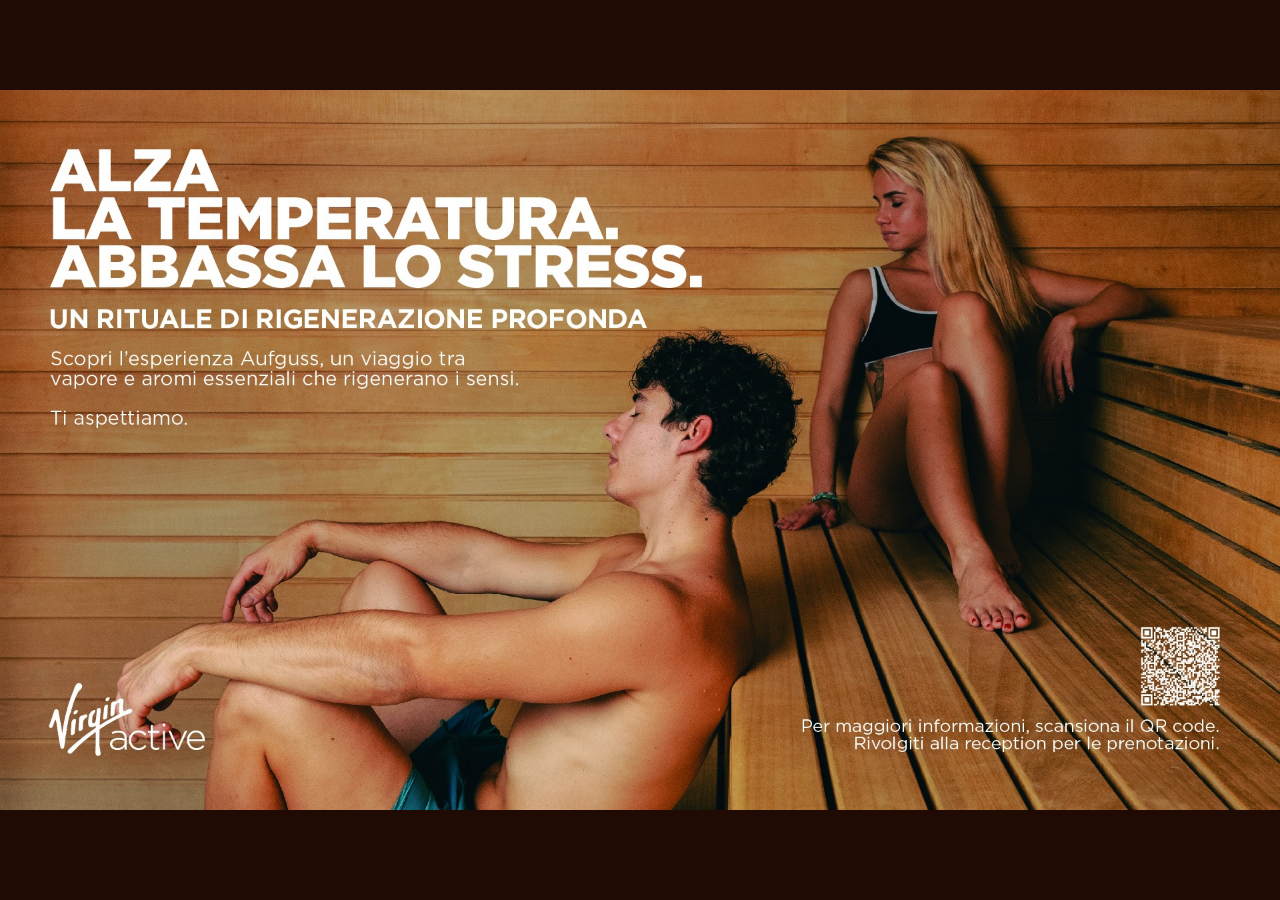
<file: index.html>
<!doctype html>
<html lang="it">
<head>
<meta charset="utf-8">
<meta name="viewport" content="width=device-width, initial-scale=1">
<title>Rituali Benessere | VTV</title>
<style>
@font-face{
  font-family:'Gotham';
  src:url('./Gotham-Bold.otf') format('opentype');
  font-weight:700;
  font-style:normal;
  font-display:swap;
}
:root{
  --red:#c60024;
  --red-dark:#ab001f;
  --cream:#f7ede4;
  --cream-2:#f2e6da;
  --border:#b47a41;
  --brown:#7f3f1c;
}
*{box-sizing:border-box}
html,body{margin:0;width:100%;height:100%;overflow:hidden;background:#1f0b03;font-family:Gotham,Arial,sans-serif}
#stage{position:absolute;left:50%;top:50%;width:1920px;height:1080px;transform:translate(-50%,-50%) scale(var(--scale,1));transform-origin:center center;overflow:hidden;background:#2b0d01}
.slide{position:absolute;inset:0;opacity:0;visibility:hidden;transition:opacity .35s ease, visibility 0s linear .35s}
.slide.active{opacity:1;visibility:visible;transition:opacity .35s ease}
.full-image{width:100%;height:100%;display:block;object-fit:cover}

/* background slides based directly on the approved graphics */
#slide-program{background:url('assets/sfondi-rituali.png') center center / cover no-repeat}
#slide-calendar{background:url('assets/sfondo-calendario.png') center center / cover no-repeat}

/* discreet masks only to remove the old logo residue */
.logo-mask{position:absolute;left:0;bottom:0;pointer-events:none}
#slide-program .logo-mask{width:355px;height:175px;background:linear-gradient(140deg,#efcdab 0 18%,#d66f25 28%,#cc6622 58%,#c15e1f 100%);clip-path:polygon(0 28%,34% 28%,62% 0,100% 0,100% 100%,0 100%);opacity:.97}
#slide-calendar .logo-mask{width:325px;height:190px;background:linear-gradient(140deg,#efc999 0 18%,#b35b21 28%,#7f3c17 58%,#6d3112 100%);clip-path:polygon(0 28%,38% 28%,65% 0,100% 0,100% 100%,0 100%);opacity:.97}

/* PROGRAMMA */
.program-date{position:absolute;left:68px;top:496px;width:590px;height:160px;border-radius:23px;background:linear-gradient(120deg,var(--red-dark),var(--red));display:flex;align-items:center;gap:26px;padding:18px 28px;color:#fff;box-shadow:0 8px 18px rgba(0,0,0,.12)}
.program-date svg{width:84px;height:84px;flex:0 0 84px;stroke:#fff;stroke-width:4.8;fill:none;stroke-linecap:round;stroke-linejoin:round}
#event-date{display:block;white-space:pre-line;font-size:46px;line-height:1.02;letter-spacing:-1px}

.program-booking{position:absolute;left:67px;top:701px;width:591px;height:132px;border:4px solid #fff;border-radius:24px;background:rgba(255,255,255,.03);display:flex;align-items:center;gap:25px;padding:14px 28px;color:#fff}
.program-booking svg{width:84px;height:84px;flex:0 0 84px;stroke:#fff;stroke-width:4.4;fill:none;stroke-linecap:round;stroke-linejoin:round}
#booking-info{display:block;white-space:pre-line;font-size:31px;line-height:1.1;letter-spacing:-.4px}

.program-table{position:absolute;left:709px;top:74px;width:1110px;height:785px;border-radius:30px;overflow:hidden;background:var(--cream);box-shadow:0 8px 16px rgba(0,0,0,.08)}
.program-head{height:72px;background:linear-gradient(90deg,var(--red-dark),var(--red));color:#fff;display:grid;grid-template-columns:170px 84px 1fr 300px;align-items:center;padding:0 24px;font-size:34px;letter-spacing:-.6px}
.program-head .c-time{grid-column:1}
.program-head .c-name{grid-column:3}
.program-head .c-last{grid-column:4;text-align:center}
.program-body{height:calc(100% - 72px);display:flex;flex-direction:column}
.program-row{flex:1;display:grid;grid-template-columns:170px 84px 1fr 300px;align-items:center;padding:0 24px;border-bottom:2px solid rgba(255,255,255,.95);background:#f7ede4;color:#0d0d0d}
.program-row:nth-child(even){background:#f2e7dc}
.program-row:last-child{border-bottom:0}
/* Ogni riga compare nel proprio spazio: nessun movimento della tabella. */
.program-row.play{animation:ritualReveal .34s ease-out both}
@keyframes ritualReveal{from{opacity:0;transform:translateY(-12px)}to{opacity:1;transform:translateY(0)}}
.p-time{font-size:35px;letter-spacing:-.8px}
.p-icon{display:flex;align-items:center;justify-content:center}
.p-icon svg{width:48px;height:48px;fill:none;stroke:#111;stroke-width:3.2;stroke-linecap:round;stroke-linejoin:round}
.p-icon.hot svg{stroke:#111}
.p-name{font-size:29px;line-height:1.05;letter-spacing:-.8px;padding-right:8px}
.p-last{justify-self:center;width:282px;min-height:49px;border-radius:28px;border:2px solid var(--border);display:flex;align-items:center;justify-content:center;text-align:center;padding:6px 10px;background:#f5e6d4;color:#1b130d;font-size:23px;line-height:1.05;letter-spacing:-.5px}
.p-last.status.programma{background:#f5e6d4;color:#5d3826;border-color:#b9824f}
.p-last.status.corso{background:#b80021;color:#fff;border-color:#b80021}
.p-last.status.concluso{background:#6d6763;color:#fff;border-color:#6d6763}

/* CALENDARIO */
.calendar-panel{position:absolute;left:740px;top:64px;width:1125px;height:848px;border-radius:46px;border:3px solid rgba(245,214,173,.95);background:linear-gradient(90deg,rgba(125,60,25,.92),rgba(145,73,31,.92));padding:20px 34px 18px;display:flex;flex-direction:column;box-shadow:none}
.calendar-row{flex:1;display:grid;grid-template-columns:210px 1fr;align-items:center;gap:38px;border-bottom:1px solid rgba(226,183,135,.45);padding:0 6px;opacity:0;transform:translateY(-12px)}
.calendar-row:last-child{border-bottom:0}
.calendar-row.play{animation:fadeDown .28s ease-out both}
.calendar-tile{width:198px;height:124px;border-radius:26px;background:#efd5aa;color:#190f09;display:flex;flex-direction:column;align-items:center;justify-content:center;line-height:1}
.calendar-row:first-child .calendar-tile{background:linear-gradient(180deg,var(--red-dark),var(--red));color:#fff;border:3px solid rgba(255,244,227,.95)}
.calendar-day{font-size:72px;letter-spacing:-1px}
.calendar-month{font-size:33px;letter-spacing:-.6px;margin-top:2px}
.calendar-text{display:flex;flex-direction:column;gap:4px}
.calendar-weekday{font-size:64px;line-height:1;letter-spacing:-1.2px;color:#fff}
.calendar-full{font-size:41px;line-height:1.05;letter-spacing:-.6px;color:#fff;font-family:Arial,Helvetica,sans-serif}
@keyframes fadeDown{from{opacity:0;transform:translateY(-12px)}to{opacity:1;transform:translateY(0)}}

.empty{display:flex;align-items:center;justify-content:center;height:100%;text-align:center;padding:24px;color:#3d2618;font-size:34px;line-height:1.1}
.empty.white{color:#fff}

@media (prefers-reduced-motion: reduce){
  .slide{transition:none}
  .calendar-row.play,.program-row.play{animation:none;opacity:1;transform:none}
}

/* === DEFINITIVE STYLES: FOREGROUND UI IS INDEPENDENT OF PHOTOS === */
#slide-program,#slide-calendar{overflow:hidden}
.program-left{position:absolute;left:72px;top:104px;width:586px;color:white;text-shadow:0 2px 8px rgba(82,26,4,.13)}
.program-heading{font:700 84px/.94 Gotham,Arial,sans-serif;letter-spacing:-2.4px}
.program-subheading{margin-top:38px;font:700 36px/1.14 Gotham,Arial,sans-serif;letter-spacing:.3px}
.program-line{width:155px;height:4px;margin-top:38px;background:#fff}
.program-separator{position:absolute;left:685px;top:106px;width:3px;height:745px;background:rgba(255,255,255,.92)}
.program-date{left:70px;top:503px;width:582px;height:154px;background:#b80020;border-radius:25px;gap:23px;padding:14px 23px}
.program-date svg{height:78px;width:78px;flex-basis:78px}
#event-date{font:700 42px/1.08 Gotham,Arial,sans-serif;letter-spacing:-1.2px}
.program-booking{left:70px;top:706px;width:582px;height:127px;border:3px solid #fff;border-radius:23px;background:rgba(140,59,15,.04);gap:20px;padding:12px 23px}
.program-booking svg{width:74px;height:74px;flex-basis:74px}
#booking-info{font:700 29px/1.08 Gotham,Arial,sans-serif}
.program-table{left:730px;top:99px;width:1137px;height:772px;background:#f7eae0;border:2px solid #f5e9dd;border-radius:28px;box-shadow:0 10px 24px rgba(66,20,4,.11)}
.program-head{height:68px;grid-template-columns:164px 74px minmax(0,1fr) 290px;padding:0 22px;font-size:31px}
.program-body{height:calc(100% - 68px)}
.program-row{grid-template-columns:164px 74px minmax(0,1fr) 290px;padding:0 22px}
.p-time{font-size:33px}
.p-icon svg{width:45px;height:45px}
.p-name{font-size:26px;letter-spacing:-.65px;line-height:1.06}
.p-last{width:270px;min-height:47px;font-size:23px}
#slide-calendar:before{content:'';position:absolute;inset:0;background:linear-gradient(90deg,rgba(24,34,41,.44) 0%,rgba(45,48,55,.39) 40%,rgba(34,41,48,.38) 100%);pointer-events:none}
/* La prima riga e l'ultima riga di testo coincidono con i bordi della tabella. */
.calendar-left{position:absolute;left:109px;top:102px;width:555px;height:814px;display:flex;flex-direction:column;justify-content:space-between;align-items:stretch;color:#fff;text-align:left;text-shadow:0 2px 7px rgba(11,20,25,.2)}
.calendar-title{font:700 78px/.98 Gotham,Arial,sans-serif;letter-spacing:-2.2px}
.calendar-rule{width:505px;height:3px;flex:none;background:#fff;margin:0}
.calendar-description{max-width:525px;font:700 29px/1.27 Gotham,Arial,sans-serif;letter-spacing:0;text-align:left;margin:0;color:#fff}
.calendar-rule-secondary{width:505px;height:3px;flex:none;background:#fff;margin:0}
.calendar-subtitle{font:700 55px/1.08 Gotham,Arial,sans-serif;text-align:left;letter-spacing:-1px}
.calendar-separator{position:absolute;left:708px;top:94px;width:3px;height:854px;background:rgba(255,255,255,.88)}
.calendar-panel{left:760px;top:102px;width:1085px;height:814px;border-radius:47px;border:3px solid #f5e0c8;background:rgba(56,60,63,.76);box-shadow:0 13px 38px rgba(20,24,27,.16);padding:19px 31px 18px}
.calendar-row{grid-template-columns:187px minmax(0,1fr);gap:26px;padding:0 8px;border-bottom:1px solid rgba(255,255,255,.24)}
.calendar-tile{width:174px;height:123px;border-radius:25px;background:#f4e4d3}
.calendar-day{font-size:67px}
.calendar-month{font-size:29px}
.calendar-weekday{font-size:57px}
.calendar-full{font:700 34px/1.07 Gotham,Arial,sans-serif;letter-spacing:-.6px}

/* Titoli e messaggio della terza slide: impostazione fedele al cartello marketing. */
.calendar-left{top:100px;height:817px;justify-content:space-between}
.calendar-title{font:700 57px/.94 Gotham,Arial,sans-serif;letter-spacing:-1.7px}
.calendar-intro{font:700 27px/1.16 Gotham,Arial,sans-serif;letter-spacing:-.55px;color:#fff}
.calendar-description{font:700 23px/1.25 Gotham,Arial,sans-serif;letter-spacing:-.25px;max-width:510px}
.calendar-invitation{font:700 22px/1.17 Gotham,Arial,sans-serif;margin:0;color:#fff}
.calendar-subtitle{font:700 27px/1 Gotham,Arial,sans-serif;letter-spacing:-.5px;white-space:nowrap}
.calendar-rule,.calendar-rule-secondary{width:505px}

/* NOVEMBRE 2026 — programma a cinque colonne: location sempre visibile */
.program-head,.program-row{grid-template-columns:135px 62px minmax(0,1fr) 205px 213px !important;padding-left:17px !important;padding-right:17px !important}
.program-head .c-time{grid-column:1}
.program-head .c-name{grid-column:3}
.program-head .c-last{grid-column:5;text-align:center}
.p-time{font-size:31px !important}
.p-name{font-size:23px !important;line-height:1.06 !important}
.p-icon svg{width:42px !important;height:42px !important}
.p-countdown{font:700 21px/1.04 Gotham,Arial,sans-serif;color:#8c421e;text-align:center;white-space:nowrap}
.p-countdown.running{color:#b80021}
.p-countdown.finished{color:#77706c}
.p-last{width:200px !important;min-height:44px !important;font-size:19px !important;padding:5px 6px !important}
.program-row{transform:none !important;opacity:1}
.program-row .row-content{display:contents}
.program-row.play .p-time,.program-row.play .p-icon,.program-row.play .p-name,.program-row.play .p-countdown,.program-row.play .p-last{animation:ritualFade .32s ease-out both;animation-delay:var(--reveal-delay,0s)}
@keyframes ritualFade{from{opacity:0;transform:translateY(-10px)}to{opacity:1;transform:translateY(0)}}
/* 16:9: riempimento con object-fit cover, senza fasce scure sulla TV */
#slide-marketing img{object-fit:cover}
#slide-program{background-image:url('./assets/sfondi-rituali.png') !important;background-position:center !important;background-size:cover !important}
#slide-calendar{background-image:url('./assets/sfondo-calendario.png') !important;background-position:center !important;background-size:cover !important}
#slide-program,#slide-calendar{font-family:Gotham,Arial,sans-serif}
.calendar-description,.calendar-full,.calendar-invitation{font-family:Gotham,Arial,sans-serif !important}
@media(prefers-reduced-motion:reduce){.program-row.play .p-time,.program-row.play .p-icon,.program-row.play .p-name,.program-row.play .p-countdown,.program-row.play .p-last{animation:none}}

/* Data invariata, con etichetta supplementare solamente nel giorno dell’evento */
.date-stack{display:flex;flex-direction:column;justify-content:center;align-items:flex-start;text-align:left;min-width:0;flex:1}
#event-date{display:block;text-align:left !important;align-self:flex-start;width:100%}
#event-tag{display:none;color:#fff;font:700 21px/1.25 Gotham,Arial,sans-serif;letter-spacing:.3px;margin-bottom:5px}
#event-tag:not(:empty){display:block}
#event-tag:not(:empty)+#event-date{font-size:38px}

/* SLIDE 3 — revisione leggibilità VTV: non riguarda le slide 1 e 2 */
#slide-calendar .calendar-left{left:135px;top:112px;width:665px;height:750px;justify-content:space-between;gap:12px}
#slide-calendar .calendar-title{font:700 68px/.99 Gotham,Arial,sans-serif;letter-spacing:-1.5px}
#slide-calendar .calendar-rule{width:625px;height:3px}
#slide-calendar .calendar-intro{font:700 39px/1.12 Gotham,Arial,sans-serif;letter-spacing:-.7px}
#slide-calendar .calendar-description{font:700 36px/1.2 Gotham,Arial,sans-serif;max-width:635px;letter-spacing:-.35px;margin:0}
#slide-calendar .calendar-invitation{font:700 36px/1.18 Gotham,Arial,sans-serif;margin:0}
#slide-calendar .calendar-rule-secondary{display:none}
#slide-calendar .calendar-separator{left:845px;top:112px;height:750px;width:3px}
/* L'altezza del riquadro dipende dal numero effettivo di appuntamenti: niente righe giganti se sono soltanto tre. */
#slide-calendar .calendar-panel{left:963px;top:calc(50% - 35px);transform:translateY(-50%);width:790px;height:auto;max-height:660px;min-height:0;padding:23px 30px 20px;border-radius:43px;border:3px solid rgba(255,244,231,.94);background:rgba(48,50,52,.89);box-shadow:0 12px 32px rgba(0,0,0,.13)}
#slide-calendar .calendar-subtitle{font:700 34px/1.1 Gotham,Arial,sans-serif;letter-spacing:-.5px;color:#fff;white-space:nowrap;text-align:left;flex:none;padding-bottom:17px;border-bottom:2px solid rgba(255,255,255,.85)}
#slide-calendar .calendar-dates{display:flex;flex-direction:column;flex:none;min-height:0}
#slide-calendar .calendar-row{flex:none;height:123px;grid-template-columns:125px minmax(0,1fr);gap:25px;padding:0 4px;min-height:0;border-bottom:1px solid rgba(255,255,255,.32)}
#slide-calendar .calendar-row:last-child{border-bottom:0}
#slide-calendar .calendar-tile{width:115px;height:93px;border-radius:19px;background:#f5e5d5}
#slide-calendar .calendar-row:first-child .calendar-tile{border:2px solid #fff;background:#bd0025;color:#fff}
#slide-calendar .calendar-day{font:700 57px/.95 Gotham,Arial,sans-serif;letter-spacing:-1px}
#slide-calendar .calendar-month{font:700 24px/1 Gotham,Arial,sans-serif;margin-top:3px}
#slide-calendar .calendar-text{min-width:0;gap:7px}
#slide-calendar .calendar-weekday{font:700 25px/1 Gotham,Arial,sans-serif;letter-spacing:0}
#slide-calendar .calendar-full{font:700 36px/1.1 Gotham,Arial,sans-serif;letter-spacing:-.8px;text-transform:uppercase;white-space:nowrap}

/* Slide 2 senza intestazione: le righe occupano tutto il pannello. */
.program-body{height:100%}

/* Preavviso discreto: cambia solo lo sfondo nei 10 minuti precedenti. */
.program-row.a-breve, .program-row.a-breve:nth-child(even){background:#DEC0A5}
/* Gotham ufficiale: tre pesi caricati dalla directory principale di GitHub Pages. */
@font-face{font-family:Gotham;src:url('./Gotham-Book.otf') format('opentype');font-weight:400;font-style:normal;font-display:swap}
@font-face{font-family:Gotham;src:url('./Gotham-Black.otf') format('opentype');font-weight:900;font-style:normal;font-display:swap}
.program-heading,#slide-calendar .calendar-title{font-weight:900}
.program-subheading,.program-head,.p-name,.p-countdown,#booking-info,#event-date,#event-tag,.calendar-intro,#slide-calendar .calendar-subtitle,.calendar-weekday{font-weight:700}
.p-time,.p-last,.calendar-description,.calendar-invitation,.calendar-full,.calendar-day,.calendar-month{font-weight:400}
#slide-calendar .calendar-description,#slide-calendar .calendar-invitation,#slide-calendar .calendar-full,#slide-calendar .calendar-day,#slide-calendar .calendar-month{font-weight:400}

/* SLIDE 2 — versione minimalista approvata: sfondo totalmente trasparente. */
#slide-program .program-table{
  background:transparent !important;border:0 !important;box-shadow:none !important;
  overflow:visible;
}
#slide-program .program-body{height:100%}
#slide-program .program-row,
#slide-program .program-row:nth-child(even),
#slide-program .program-row.a-breve{
  background:transparent !important;color:white !important;
  border:0 !important;border-radius:21px;
  /* Più respiro per simboli e descrizioni; stato rimosso. */
  grid-template-columns:125px 78px minmax(0,1fr) 180px !important;
  padding-left:17px !important;padding-right:17px !important;
  box-shadow:inset 0 0 0 0 rgba(255,255,255,0);
  transition:box-shadow .3s ease;
}
/* Una sola cornice bianca: rituale in corso oppure il prossimo in programma. */
#slide-program .program-row.is-highlighted{
  box-shadow:inset 0 0 0 3px #fff;
}
#slide-program .p-time{font:700 31px/1.1 Gotham,Arial,sans-serif !important;color:#fff}
#slide-program .p-icon{justify-content:center}
#slide-program .p-icon svg,
#slide-program .p-icon.hot svg{width:43px !important;height:43px !important;stroke:white !important}
#slide-program .p-name{font:700 27px/1.08 Gotham,Arial,sans-serif !important;color:white;letter-spacing:-.55px !important;min-width:0}
#slide-program .p-last{
  width:180px !important;min-height:0 !important;
  border:0 !important;border-radius:0 !important;background:transparent !important;
  padding:0 !important;color:#fff !important;
  font:400 24px/1.1 Gotham,Arial,sans-serif !important;
  letter-spacing:0 !important;text-align:right;justify-self:end;justify-content:flex-end;
}
/* Respirazione discreta dell'icona soltanto durante la durata del rituale. */
@keyframes ritualIconBreath{
  0%,100%{transform:scale(1);opacity:1}
  50%{transform:scale(1.13);opacity:.78}
}
#slide-program .program-row.is-running .p-icon svg{
  transform-origin:center center;
  animation:ritualIconBreath 2.6s ease-in-out infinite;
}
@media (prefers-reduced-motion:reduce){
  #slide-program .program-row.is-running .p-icon svg{animation:none}
}
/* Data e prenotazioni senza riempimento, come nell'anteprima. */
#slide-program .program-date{
  background:transparent !important;border:3px solid white !important;
  box-shadow:none !important;
}
#slide-program .program-booking{background:transparent !important}

/* SLIDE 2 — un'unica animazione di ingresso per l'intera riga, incluso il contorno.
   Non animare separatamente i testi: cornice e contenuto entrano nello stesso istante. */
#slide-program .program-row.play .p-time,
#slide-program .program-row.play .p-icon,
#slide-program .program-row.play .p-name,
#slide-program .program-row.play .p-countdown,
#slide-program .program-row.play .p-last{animation:none !important}
#slide-program .program-row.play{
  animation:ritualRowReveal .36s ease-out both !important;
  animation-delay:var(--reveal-delay,0s) !important;
}
@keyframes ritualRowReveal{
  from{opacity:0}
  to{opacity:1}
}
@media(prefers-reduced-motion:reduce){
  #slide-program .program-row.play{animation:none !important;opacity:1 !important}
}

/* ========== PORTRAIT 9:16: dedicated reflow, same Google Sheet ========== */
#stage.portrait{width:1080px;height:1920px}
/* Portrait cover supplied by Marketing; display it full bleed. */
#stage.portrait #slide-marketing{background:none}
#stage.portrait #slide-marketing .full-image{object-fit:cover;object-position:center}
#stage.portrait #slide-program{background-position:center center !important;background-size:cover !important}
#stage.portrait #slide-program .program-left{
  left:66px;top:95px;width:950px;
}
#stage.portrait #slide-program .program-heading{
  font:900 105px/.96 Gotham,Arial,sans-serif;letter-spacing:-3px;
}
#stage.portrait #slide-program .program-subheading{
  margin-top:29px;font:700 33px/1.18 Gotham,Arial,sans-serif;
  letter-spacing:-.1px;
}
#stage.portrait #slide-program .program-line{margin-top:26px;width:155px}
#stage.portrait #slide-program .program-separator{display:none}
#stage.portrait #slide-program .program-table{
  left:43px;top:525px;width:994px;height:1110px;
  border:0 !important;box-shadow:none !important;background:transparent !important;
}
#stage.portrait #slide-program .program-row,
#stage.portrait #slide-program .program-row:nth-child(even),
#stage.portrait #slide-program .program-row.a-breve{
  grid-template-columns:112px 75px minmax(0,1fr) 150px !important;
  column-gap:10px;
  padding-left:16px !important;padding-right:16px !important;
  border-radius:20px;
}
#stage.portrait #slide-program .p-time{font-size:33px !important}
#stage.portrait #slide-program .p-icon svg{width:43px !important;height:43px !important}
#stage.portrait #slide-program .p-name{
  font-size:29px !important;line-height:1.11 !important;letter-spacing:-.6px !important;
  overflow-wrap:break-word;
}
#stage.portrait #slide-program .p-last{
  width:150px !important;font-size:24px !important;line-height:1.07 !important;
  text-align:right;white-space:normal;
}
/* Information panels side by side below the schedule. */
#stage.portrait #slide-program .program-date{
  left:44px;top:1680px;width:485px;height:170px;
  border-radius:23px;gap:13px;padding:14px 19px;
}
#stage.portrait #slide-program .program-date svg{
  width:63px;height:63px;flex:0 0 63px;
}
#stage.portrait #slide-program #event-date{
  font:700 29px/1.13 Gotham,Arial,sans-serif;letter-spacing:-.6px;
}
#stage.portrait #slide-program #event-tag{font-size:19px}
#stage.portrait #slide-program .program-booking{
  left:551px;top:1680px;width:485px;height:170px;
  border-radius:23px;gap:12px;padding:14px 18px;
}
#stage.portrait #slide-program .program-booking svg{
  width:63px;height:63px;flex:0 0 63px;
}
#stage.portrait #slide-program #booking-info{
  font:700 27px/1.17 Gotham,Arial,sans-serif;letter-spacing:-.5px;
}


/* === REVISIONE APPROVATA: nessun box né icona per data/prenotazioni === */
#slide-program .program-subheading{
  font:700 33px/1.16 Gotham,Arial,sans-serif;
  letter-spacing:.1px;
  white-space:nowrap;
}
#slide-program .program-date,
#slide-program .program-booking{
  background:transparent !important;
  border:0 !important;
  box-shadow:none !important;
  border-radius:0 !important;
  padding:0 !important;
  display:flex;
  align-items:center;
  gap:0 !important;
  text-shadow:0 2px 8px rgba(30,10,4,.22);
}
#slide-program .program-date{left:70px;top:515px;width:600px;height:85px}
#slide-program .program-booking{left:70px;top:705px;width:600px;height:93px}
#slide-program .program-date .date-stack{width:100%;flex:1;justify-content:center}
#slide-program #event-date{
  font:700 40px/1.13 Gotham,Arial,sans-serif !important;
  letter-spacing:-.9px;
  white-space:pre-line;
}
#slide-program #booking-info{
  font:700 26px/1.2 Gotham,Arial,sans-serif !important;
  letter-spacing:-.3px;
}
/* Il verticale segue la sequenza: titolo, sottotitolo, data, rituali, prenotazioni. */
#stage.portrait #slide-program .program-subheading{
  margin-top:30px;
  font:700 35px/1.16 Gotham,Arial,sans-serif;
  white-space:normal;
}
#stage.portrait #slide-program .program-date{
  left:66px;top:415px;width:950px;height:83px;
}
#stage.portrait #slide-program #event-date{
  font:700 47px/1.12 Gotham,Arial,sans-serif !important;
  letter-spacing:-.7px;
}
#stage.portrait #slide-program .program-table{
  left:43px;top:545px;width:994px;height:1100px;
}
#stage.portrait #slide-program .program-booking{
  left:66px;top:1710px;width:950px;height:100px;
}
#stage.portrait #slide-program #booking-info{
  font:700 37px/1.18 Gotham,Arial,sans-serif !important;
  letter-spacing:-.4px;
}


/* REVISIONE 21/11 — più rilievo alla data, prenotazioni allineate in basso. */
#slide-program .program-line{display:none !important}
#stage:not(.portrait) #slide-program .program-date{
  left:70px;top:490px;width:600px;height:150px;
}
#stage:not(.portrait) #slide-program #event-date{
  font:700 51px/1.08 Gotham,Arial,sans-serif !important;
  letter-spacing:-1.1px;
  white-space:pre-line !important;
}
/* Solo 16:9: fondo del testo prenotazioni allineato alla fine del separatore (851px). */
#stage:not(.portrait) #slide-program .program-booking{
  left:70px;top:765px;width:600px;height:92px;
  align-items:flex-end;
}
#stage:not(.portrait) #slide-program #booking-info{
  font:700 26px/1.2 Gotham,Arial,sans-serif !important;
}
/* Nel 9:16 la data resta su una riga, come nella versione verticale approvata. */
#stage.portrait #slide-program #event-date{
  white-space:normal !important;
}

/* Sottotitolo promozionale: frase originale, Gotham Book, maiuscole/minuscole. */
#slide-program .program-subheading{
  font:400 30px/1.18 Gotham,Arial,sans-serif !important;
  letter-spacing:0 !important;
  white-space:normal !important;
  text-transform:none !important;
  max-width:575px;
}
#stage.portrait #slide-program .program-subheading{
  font:400 31px/1.2 Gotham,Arial,sans-serif !important;
  letter-spacing:0 !important;
  white-space:normal !important;
  max-width:910px;
}
/* Titolo Slide 2 conforme al testo ufficiale Marketing, in Gotham Bold. */
#slide-program .program-heading{
  font:900 57px/.90 Gotham,Arial,sans-serif !important;
  letter-spacing:-1.6px !important;
}
#slide-program .program-subheading{margin-top:24px !important}
#stage.portrait #slide-program .program-heading{
  font:900 72px/.90 Gotham,Arial,sans-serif !important;
  letter-spacing:-1.8px !important;
}
#stage.portrait #slide-program .program-subheading{
  margin-top:20px !important;
}
/* REVISIONE VERTICALE — data su una sola riga, centrata nello spazio libero. */
#stage.portrait #slide-program .program-date{
  left:66px;
  top:430px;
  width:950px;
  height:86px;
  align-items:center;
}
#stage.portrait #slide-program #event-date{
  font:700 46px/1.08 Gotham,Arial,sans-serif !important;
  letter-spacing:-.8px;
  white-space:nowrap !important;
  text-align:left !important;
}

/* OPTISIGNS: coordinate in pixel logici e ridimensionamento uniforme.
   Il rettangolo disegnato e' sempre contenuto nel viewport: nessun overflow. */
html, body { width:100%; height:100%; margin:0; overflow:hidden; }
#stage {
  position:absolute !important;
  left:0 !important;
  top:0 !important;
  transform-origin:0 0 !important;
  transform:translate3d(var(--fit-left,0px),var(--fit-top,0px),0) scale(var(--fit-scale,1)) !important;
}

/* 22/11 — maggiore leggibilità a distanza sul SOLO layout orizzontale.
   Manteniamo le dieci righe, la struttura e il fit proporzionale di OptiSigns. */
#stage:not(.portrait) #slide-program .program-table{
  top:116px;
  height:720px;
}
#stage:not(.portrait) #slide-program .program-row{
  /* Il contenuto del rituale sfrutta lo spazio libero prima della location. */
  grid-template-columns:125px 82px minmax(0,1fr) 192px !important;
  padding-left:17px !important;
  padding-right:17px !important;
}
#stage:not(.portrait) #slide-program .p-time{
  font:700 38px/1.1 Gotham,Arial,sans-serif !important;
}
#stage:not(.portrait) #slide-program .p-name{
  font:700 33px/1.08 Gotham,Arial,sans-serif !important;
  letter-spacing:-.65px !important;
  white-space:nowrap;
  transform-origin:left center;
}
#stage:not(.portrait) #slide-program .p-icon svg{
  width:49px !important;
  height:49px !important;
}
#stage:not(.portrait) #slide-program .p-last{
  width:192px !important;
  font:400 30px/1.1 Gotham,Arial,sans-serif !important;
  white-space:nowrap;
}
/* Durante l'effettiva durata del rituale pulsano INSIEME icona e nome.
   Orario e location restano sempre fermi e leggibili. */
@keyframes ritualNameBreath{
  0%,100%{transform:scale(1);opacity:1}
  50%{transform:scale(1.035);opacity:.90}
}
#slide-program .program-row.is-running .p-name{
  animation:ritualNameBreath 2.6s ease-in-out infinite;
}
@media (prefers-reduced-motion:reduce){
  #slide-program .program-row.is-running .p-name{animation:none}
}


/* Solo 16:9: eliminata la linea verticale tra marketing e programma. */
#stage:not(.portrait) #slide-program .program-separator{display:none !important;}

/* REVISIONE 22/11 — SOLO 16:9. Campagna marketing completa + massima leggibilità. */
#stage:not(.portrait) #slide-program .program-left{
  left:72px;top:92px;width:665px;
}
#stage:not(.portrait) #slide-program .marketing-slogan{
  font:900 63px/.96 Gotham,Arial,sans-serif;
  letter-spacing:-2.35px;
  margin:0 0 29px;
  color:#fff;
}
#stage:not(.portrait) #slide-program .program-heading{
  font:900 40.5px/.94 Gotham,Arial,sans-serif !important;
  letter-spacing:-1.1px !important;
}
#stage:not(.portrait) #slide-program .program-subheading{
  font:400 29px/1.21 Gotham,Arial,sans-serif !important;
  max-width:650px;
  margin-top:23px !important;
}
#stage:not(.portrait) #slide-program .program-separator{
  left:756px;top:89px;height:806px;
}
#stage:not(.portrait) #slide-program .program-date{
  left:72px;top:674px;width:655px;height:102px;
}
#stage:not(.portrait) #slide-program #event-date{
  font:700 51px/1.05 Gotham,Arial,sans-serif !important;
}
#stage:not(.portrait) #slide-program .program-booking{
  left:72px;top:802px;width:650px;height:87px;
  align-items:center;
}
#stage:not(.portrait) #slide-program #booking-info{
  font:400 32px/1.18 Gotham,Arial,sans-serif !important;
  letter-spacing:-.35px;
}
#stage:not(.portrait) #slide-program .program-table{
  left:782px;top:96px;width:1108px;height:795px;
}
#stage:not(.portrait) #slide-program .program-row{
  grid-template-columns:126px 70px minmax(0,1fr) 210px !important;
  padding-left:10px !important;
  padding-right:10px !important;
  border-radius:14px;
}
#stage:not(.portrait) #slide-program .p-time{
  font:700 40px/1.05 Gotham,Arial,sans-serif !important;
}
#stage:not(.portrait) #slide-program .p-icon svg{
  width:52px !important;height:52px !important;
}
#stage:not(.portrait) #slide-program .p-name{
  font:700 38px/1.07 Gotham,Arial,sans-serif !important;
  letter-spacing:-.9px !important;
  padding-right:7px;
  white-space:nowrap;
}
#stage:not(.portrait) #slide-program .p-last{
  width:210px !important;
  font:400 36.3px/1.08 Gotham,Arial,sans-serif !important;
  white-space:nowrap;
}
/* Bordo interno: nessun aumento di altezza e nessuna interferenza con le righe. */
#stage:not(.portrait) #slide-program .program-row.is-highlighted{
  box-shadow:inset 0 0 0 2px rgba(255,255,255,.96);
}
/* La scritta nuova non viene mostrata nel layout verticale, che resta identico. */
#stage.portrait #slide-program .marketing-slogan{display:none !important}


/* 22/11 — ottimizzazione finale leggibilita' da 4 metri, SOLO 16:9.
   Titoli, data, prenotazioni e layout verticale restano invariati. */
#stage:not(.portrait) #slide-program .program-subheading{
  font-size:32px !important; /* +10% rispetto ai 29 px precedenti */
  line-height:1.22 !important;
  max-width:665px !important;
  text-wrap:pretty;
}
#stage:not(.portrait) #slide-program .program-table{
  left:758px !important; /* tabella 24 px piu' a sinistra */
  width:1132px !important; /* bordo destro invariato */
}
#stage:not(.portrait) #slide-program .program-row{
  grid-template-columns:121px 69px minmax(0,1fr) 218px !important;
}
#stage:not(.portrait) #slide-program .p-time{
  font-size:44px !important;
}
#stage:not(.portrait) #slide-program .p-name{
  font-size:41.5px !important;
}
#stage:not(.portrait) #slide-program .p-last{
  font-size:39.5px !important;
  width:218px !important;
}

/* 22/11 — Gerarchia tipografica definitiva della tabella SOLO orizzontale.
   Nomi in Gotham Book, location 15% piu piccole; orari conclusi in Book.
   Le altre regole e il 9:16 rimangono invariati. */
#stage:not(.portrait) #slide-program .p-name{
  font-weight:400 !important;
}
#stage:not(.portrait) #slide-program .p-last{
  font-size:33.6px !important; /* 39.5px meno 15% */
}
#stage:not(.portrait) #slide-program .program-row.is-finished .p-time{
  font-weight:400 !important;
}

/* 22/11 — Comando icone da J1/K1 nel foglio Rituali, senza spostare le colonne. */
#slide-program.icons-hidden .p-icon{visibility:hidden !important}
/* Animazioni di battito disattivate: il contorno indica il rituale corrente. */
#slide-program .program-row.is-running .p-name,
#slide-program .program-row.is-running .p-icon svg{animation:none !important;transform:none !important;opacity:1 !important}


/* 22/11 — Su ENTRAMBI i formati (16:9 e 9:16):
   il rituale concluso passa a bianco al 70%, con transizione di un secondo.
   Il contorno resta fermo sul rituale in corso sino al termine indicato nel foglio
   (la logica comune di updateRitualHighlight non cambia).
   Nessun battito o pulsazione. */
#slide-program .program-row{
  transition:opacity 1s ease,box-shadow .3s ease !important;
}
#slide-program .program-row.is-finished{
  opacity:.70 !important;
}
#slide-program .program-row.is-highlighted{
  opacity:1 !important;
}
/* Anche sul verticale, gli orari trascorsi diventano Gotham Book.
   Sul 16:9 questa regola era gia' presente. */
#stage.portrait #slide-program .program-row.is-finished .p-time{
  font-weight:400 !important;
}
@media(prefers-reduced-motion:reduce){
  #slide-program .program-row{transition:none !important}
}

</style>
</head>
<body>
<main id="stage" aria-label="Rituali Benessere - VTV">
  <section class="slide active" id="slide-marketing">
    <picture>
      <source media="(orientation: portrait)" srcset="./cartello-verticale.jpg">
      <img class="full-image" src="./cartello-orizzontale.jpg" alt="Cartello marketing ufficiale">
    </picture>
  </section>

  <section class="slide" id="slide-program">
    <div class="program-left">
      <div class="marketing-slogan">ALZA LA TEMPERATURA.<br>ABBASSA LO<br>STRESS.</div>
      <div class="program-heading">UN RITUALE DI<br>RIGENERAZIONE<br>PROFONDA</div>
      <div class="program-subheading">Scopri l’esperienza Aufguss, un viaggio tra vapore e aromi essenziali che rigenerano i sensi.</div>
    </div>
    <div class="program-separator"></div>
    <div class="program-date">
      
      <div class="date-stack"><span id="event-tag" aria-live="polite"></span><span id="event-date">PROSSIMO EVENTO</span></div>
    </div>
    <div class="program-booking">
      
      <span id="booking-info">Prenotazioni in reception
aperte.</span>
    </div>

    <div class="program-table">
      <div class="program-body" id="program-rows"></div>
    </div>

  </section>

  <section class="slide" id="slide-calendar">
    <div class="calendar-left">
      <div class="calendar-title">ALZA LA<br>TEMPERATURA.<br>ABBASSA LO<br>STRESS.</div>
      <div class="calendar-rule"></div>
      <div class="calendar-intro">UN RITUALE DI<br>RIGENERAZIONE PROFONDA</div>
      <p class="calendar-description">Scopri l’esperienza Aufguss, un viaggio tra vapore e aromi essenziali che rigenerano i sensi.</p>
      <p class="calendar-invitation">Ti aspettiamo.</p>

    </div>
    <div class="calendar-separator"></div>
    <div class="calendar-panel"><div class="calendar-subtitle">PROSSIMI APPUNTAMENTI</div><div class="calendar-dates" id="calendar-rows"></div></div>

  </section>
</main>

<script>
(()=>{'use strict';
// Google Sheets collegato al documento esistente, scheda Rituali (gid specifico).
// Il documento deve consentire la lettura pubblica o essere pubblicato sul web.
// Il Foglio1 delle News non viene letto né modificato.
const CONFIG={sheetId:'1scvqeVh8AE5XT-RN7b3vnmB6aiioYqNAXcPiBWTydVU',sheetGid:'519917730',sheetName:'Rituali',refreshMs:60000,slideTimes:[10000,15000]};
const demo=new URLSearchParams(location.search).has('demo');
const standardDemo=[
['10:30','Scrub viso e corpo Frutti Rossi','Bagno Turco',10],
['11:30','Maschera viso','Infrared',10],
['12:30','Aufguss balsamico','Sauna',10],
['13:15','Maschera viso','Infrared',10],
['14:00','Maschera viso','Area esterna',10],
['15:45','Aufguss balsamico','Sauna',10],
['16:30','Maschera viso','Area esterna',10],
['17:15','Savonage con sapone nero marocchino','Bagno Turco',10],
['18:00','Maschera viso','Infrared',10],
['19:15','Aufguss balsamico','Sauna',10]
].map(([time,name,area,duration],i)=>({id:'r'+i,time,name,area,duration}));
let DATA={program:demo?standardDemo:[],events:[],showIcons:true};
const $=s=>document.querySelector(s);
function esc(s){return String(s??'').replace(/[&<>"']/g,c=>({'&':'&amp;','<':'&lt;','>':'&gt;','"':'&quot;',"'":'&#39;'}[c]))}
function localDate(s){const m=/^(\d{4})-(\d\d)-(\d\d)$/.exec(String(s||''));if(!m)return null;const d=new Date(+m[1],+m[2]-1,+m[3],12);return (d.getFullYear()===+m[1]&&d.getMonth()===+m[2]-1&&d.getDate()===+m[3])?d:null}
function iso(d){return `${d.getFullYear()}-${String(d.getMonth()+1).padStart(2,'0')}-${String(d.getDate()).padStart(2,'0')}`}
function formatDate(s,opts){const d=localDate(s);return d?d.toLocaleDateString('it-IT',opts):''}
function nowRome(){const p=new Intl.DateTimeFormat('en-GB',{timeZone:'Europe/Rome',year:'numeric',month:'2-digit',day:'2-digit',hour:'2-digit',minute:'2-digit',hourCycle:'h23'}).formatToParts(new Date());const v=x=>p.find(e=>e.type===x)?.value;return{date:`${v('year')}-${v('month')}-${v('day')}`,minute:+v('hour')*60+(+v('minute'))}}
// Al termine effettivo dell'ultimo rituale il giorno dell'evento passa subito
// alla prossima data disponibile, senza attendere la mezzanotte.
// La durata e' letta dalla colonna D di Google Sheets.
function lastRitualEndMinute(rows){
 const ends=rows.map(row=>{
   const start=ritualMinutes(row);
   return start===null?null:start+(Number(row.duration)>0?Number(row.duration):10);
 }).filter(end=>end!==null);
 return ends.length?Math.max(...ends):null;
}
function getUpcoming(){
 const now=nowRome();
 const lastEnd=lastRitualEndMinute(DATA.program);
 return DATA.events.filter(e=>{
   if(!localDate(e.date) || e.date<now.date)return false;
   if(e.date===now.date && lastEnd!==null && now.minute>=lastEnd)return false;
   return true;
 }).slice().sort((a,b)=>a.date.localeCompare(b.date));
}
function asTime(raw,formatted){let t=String(formatted||raw||'').trim();const m=t.match(/^(\d{1,2}):(\d\d)/);if(m)return `${m[1].padStart(2,'0')}:${m[2]}`;if(typeof raw==='number'&&raw>=0&&raw<1){let n=Math.round(raw*1440);return `${String(Math.floor(n/60)%24).padStart(2,'0')}:${String(n%60).padStart(2,'0')}`}if(/^Date\(/.test(t)){let a=t.match(/Date\([^,]+,[^,]+,[^,]+,(\d+),(\d+)/);if(a)return `${a[1].padStart(2,'0')}:${a[2].padStart(2,'0')}`}return ''}
function asDate(raw,formatted){
 // Supporta le date Google Sheets sia come Date(anno,mese,giorno), sia come
 // date formattate in italiano, seriali numerici e date con nome del mese.
 const values=[raw,formatted].filter(v=>v!==null&&v!==undefined);
 const months={gennaio:1,gen:1,febbraio:2,feb:2,marzo:3,mar:3,aprile:4,apr:4,maggio:5,mag:5,giugno:6,giu:6,luglio:7,lug:7,agosto:8,ago:8,settembre:9,set:9,ottobre:10,ott:10,novembre:11,nov:11,dicembre:12,dic:12};
 const build=(y,m,d)=>{const v=`${String(y).padStart(4,'0')}-${String(m).padStart(2,'0')}-${String(d).padStart(2,'0')}`;return localDate(v)?v:null};
 for(const value of values){
   if(typeof value==='number'&&Number.isFinite(value)&&value>30000&&value<100000){const date=new Date(Date.UTC(1899,11,30)+Math.floor(value)*86400000);const v=date.toISOString().slice(0,10);if(localDate(v))return v}
   const s=String(value).trim();let m;
   m=s.match(/^Date\(\s*(\d{4})\s*,\s*(\d{1,2})\s*,\s*(\d{1,2})/);
   if(m){const v=build(+m[1],+m[2]+1,+m[3]);if(v)return v}
   m=s.match(/^(\d{4})[-/](\d{1,2})[-/](\d{1,2})(?:[ T].*)?$/);
   if(m){const v=build(+m[1],+m[2],+m[3]);if(v)return v}
   m=s.match(/^(\d{1,2})[./-](\d{1,2})[./-](\d{2}|\d{4})(?:\s.*)?$/);
   if(m){const y=+m[3]<100?2000+(+m[3]):+m[3];const v=build(y,+m[2],+m[1]);if(v)return v}
   m=s.toLowerCase().replace(/,/g,' ').match(/^(?:[a-zà-ù]+\s+)?(\d{1,2})\s+([a-zà-ù]+)\.?\s+(\d{4})$/i);
   if(m&&months[m[2]]){const v=build(+m[3],months[m[2]],+m[1]);if(v)return v}
 }
 return null;
}
// Google Visualization JSONP evita dipendenze da un database e permette lettura su GitHub Pages.
// Foglio Rituali: A=orario B=rituale C=location D=durata; F=data evento (G/H opzionali).
 // Due metodi indipendenti di lettura: prima JSONP, poi JSON via fetch se consentito dal server.
 // La scheda Rituali ha dati in A:D (dalla riga 4) e F (date eventi).
 function decodeSheet(response){
   if(response?.status==='error')throw Error((response.errors||[]).map(e=>e.detailed_message||e.message).join('; ')||'Errore Google Sheets');
   if(!Array.isArray(response?.table?.rows))throw Error('Risposta Google Sheets senza righe');
   const program=[],events=[];
   // J1 = etichetta "VISUALIZZA ICONE"; K1 = SI/NO.
   // L'indice colonna e' zero-based: J=9, K=10.
   // Se il comando manca, per retrocompatibilita' lasciamo visibili le icone.
   let showIcons=true;
   const controlRow=response.table.rows.find(row=>{
     const cs=row.c||[];
     return String(cs[9]?.f??cs[9]?.v??'').trim().toUpperCase()==='VISUALIZZA ICONE';
   });
   if(controlRow){
     const setting=String(controlRow.c?.[10]?.f??controlRow.c?.[10]?.v??'').trim().toUpperCase();
     if(setting==='NO')showIcons=false;
     if(setting==='SI')showIcons=true;
   }
   response.table.rows.forEach((row,index)=>{
     // Non scartiamo le prime righe tramite indice: eventuali intestazioni vengono già filtrate dai validatori.
     const cs=row.c||[];
     const value=i=>cs[i]?.v;
     const form=i=>cs[i]?.f;
     const time=asTime(value(0),form(0));
     const name=String(form(1)??value(1)??'').trim();
     const area=String(form(2)??value(2)??'').trim();
     const duration=parseInt(form(3)??value(3),10)||10;
     if(time&&name&&area)program.push({time,name,area,duration});
     const date=asDate(value(5),form(5));
     if(date)events.push({date});
   });
   if(!program.length||!events.length)throw Error(`Dati incompleti: ${program.length} rituali, ${events.length} date. Controllare colonne A:D e F e accessibilità del foglio.`);
   return {program,events:[...new Map(events.map(x=>[x.date,x])).values()],showIcons};
 }
 function jsonpSheet(useName=false){
   return new Promise((resolve,reject)=>{
     const callback='ritualiResponse_'+Math.random().toString(36).slice(2)+Date.now();
     const script=document.createElement('script');let finished=false;
     const finish=(err,data)=>{
       if(finished)return;finished=true;clearTimeout(timer);script.remove();
       try{delete window[callback]}catch(_){window[callback]=undefined}
       err?reject(err):resolve(data);
     };
     const timer=setTimeout(()=>finish(Error('Google Sheets non risponde entro 10 secondi')),10000);
     window[callback]=response=>{try{finish(null,decodeSheet(response))}catch(err){finish(err)}};
     script.onerror=()=>finish(Error('Risorsa Google Sheets non raggiungibile'));
     const qs=new URLSearchParams();
     qs.set('tqx',`out:json;responseHandler:${callback}`);
     qs.set('headers','0');
     if(useName)qs.set('sheet',CONFIG.sheetName);else qs.set('gid',CONFIG.sheetGid);
     qs.set('_',Date.now().toString());
     script.src=`https://docs.google.com/spreadsheets/d/${CONFIG.sheetId}/gviz/tq?${qs.toString()}`;
     document.head.appendChild(script);
   });
 }
 // Fallback: alcuni browser accettano fetch con CORS quando JSONP non restituisce la risposta.
 async function fetchSheet(){
   const qs=new URLSearchParams({tqx:'out:json',gid:CONFIG.sheetGid,headers:'0',_ : Date.now().toString()});
   const controller=new AbortController();
   const timer=setTimeout(()=>controller.abort(),10000);
   try{
     const response=await fetch(`https://docs.google.com/spreadsheets/d/${CONFIG.sheetId}/gviz/tq?${qs}`,{cache:'no-store',signal:controller.signal});
     if(!response.ok)throw Error(`Google HTTP ${response.status}`);
     const raw=await response.text();
     const first=raw.indexOf('{'),last=raw.lastIndexOf('}');
     if(first<0||last<first)throw Error('Risposta Google non riconosciuta');
     return decodeSheet(JSON.parse(raw.slice(first,last+1)));
   }finally{clearTimeout(timer)}
 }
 async function readGoogleSheet(){
   let errors=[];
   for(const [label,method] of [['GID',()=>jsonpSheet(false)],['Nome scheda',()=>jsonpSheet(true)],['Fetch',fetchSheet]]){
     try{
       const data=await method();
       DATA=data;
       setSheetStatus(`Connesso a Google Sheets · ${data.program.length} rituali · ${data.events.length} date · ${label}`,false);
       return;
     }catch(err){errors.push(`${label}: ${err.message}`)}
   }
   const msg='Google Sheets: '+errors.join(' | ');
   setSheetStatus(msg,true);
   throw Error(msg);
 }
 // Il pannello è visibile esclusivamente con ?debug=1. Non compare su OptiSigns.
 function setSheetStatus(message,isError){
   if(!new URLSearchParams(location.search).has('debug'))return;
   let box=document.getElementById('sheet-diagnostics');
   if(!box){box=document.createElement('div');box.id='sheet-diagnostics';box.style.cssText='position:fixed;z-index:9999;left:12px;bottom:12px;max-width:94vw;padding:12px 16px;background:#1d1d1d;color:#fff;font:14px/1.5 Arial,sans-serif;border-radius:8px;overflow-wrap:anywhere;box-shadow:0 2px 12px #0008';document.body.appendChild(box)}
   box.textContent=message;box.style.borderLeft=isError?'5px solid #f44336':'5px solid #2fb66b';
 }

function bookingFrom(date){let d=localDate(date);if(!d)return '';d.setDate(d.getDate()-7);return iso(d)}
function icon(area,name){
 const a=String(area||'').toLowerCase(),n=String(name||'').toLowerCase();
 // Simboli monocromatici approvati: Scrub (granelli), Maschera (goccia e onde),
 // Aufguss (vapore e gocce), Savonage (tre bollicine).
 const svg=(body)=>`<svg viewBox="0 0 60 60" aria-hidden="true" focusable="false">${body}</svg>`;
 if(n.includes('scrub'))return svg('<g fill="#fff" stroke="none"><circle cx="30" cy="8" r="2.2"/><circle cx="20" cy="18" r="2.2"/><circle cx="39" cy="18" r="2.2"/><circle cx="11" cy="29" r="2.3"/><circle cx="27" cy="27" r="2.6"/><circle cx="47" cy="29" r="2.2"/><circle cx="18" cy="39" r="2.3"/><circle cx="37" cy="38" r="2.5"/><circle cx="7" cy="48" r="2"/><circle cx="30" cy="49" r="2.4"/><circle cx="52" cy="49" r="2"/></g>');
 if(n.includes('maschera')||n.includes('viso'))return svg('<path d="M30 7C25 16 18 23 18 32a12 12 0 0 0 24 0c0-9-7-16-12-25Z"/><path d="M11 44c8 9 30 9 38 0M6 51c12 11 36 11 48 0"/>');
 if(n.includes('aufguss')||n.includes('sauna')||n.includes('detox'))return svg('<path d="M14 5C6 15 21 20 14 29M30 3c-10 13 9 17 0 29M46 5c-8 10 7 15 0 24"/><path d="M14 39c-3 4-5 7-5 9a5 5 0 0 0 10 0c0-2-2-5-5-9ZM30 35c-3 5-6 9-6 12a6 6 0 0 0 12 0c0-3-3-7-6-12ZM46 39c-3 4-5 7-5 9a5 5 0 0 0 10 0c0-2-2-5-5-9Z"/>');
 if(n.includes('savonage')||n.includes('sapone'))return svg('<circle cx="23" cy="36" r="17"/><circle cx="46" cy="37" r="8"/><circle cx="43" cy="13" r="6"/><path d="M13 30c1-5 5-8 9-9M41 35l3-2M40 11l2-1"/>');
 // Ripiego sulle location solo per rituali senza una categoria nel nome.
 if(a.includes('infra'))return svg('<path d="M30 7C25 16 18 23 18 32a12 12 0 0 0 24 0c0-9-7-16-12-25Z"/><path d="M11 44c8 9 30 9 38 0M6 51c12 11 36 11 48 0"/>');
 if(a.includes('sauna'))return svg('<path d="M14 6C5 18 23 25 14 39M30 5C18 20 42 26 30 41M46 6C36 20 53 26 45 39"/>');
 return svg('<circle cx="30" cy="30" r="17"/><path d="M30 18v24M18 30h24"/>');
}
// Seleziona il rituale da evidenziare: prima quello in corso, altrimenti il prossimo.
// I minuti e le durate arrivano dal Google Sheet (colonne A e D).
function ritualMinutes(row){
 const match=String(row.time).match(/^(\d\d):(\d\d)$/);
 return match?Number(match[1])*60+Number(match[2]):null;
}
// Il contorno resta sul rituale corrente per l'intera durata (colonna D).
// Se non e' ancora iniziato, evidenzia il prossimo. Al termine passa al seguente.
function nextRitualIndex(rows,minute){
 for(let i=0;i<rows.length;i++){
   const start=ritualMinutes(rows[i]);
   const duration=Number(rows[i].duration)>0?Number(rows[i].duration):10;
   if(start!==null && minute<start+duration)return i;
 }
 return -1;
}
let lastKey='',currentSlide=0,programEntrancePlayed=false;
function updateRitualHighlight(rows,isToday,minute){
 const highlighted=isToday?nextRitualIndex(rows,minute):-1;
 $('#program-rows').querySelectorAll('.program-row').forEach((el,i)=>{
   const start=ritualMinutes(rows[i]);
   const duration=Number(rows[i].duration)>0?Number(rows[i].duration):10;
   const finished=isToday && start!==null && minute>=start+duration;
   el.classList.toggle('is-highlighted',i===highlighted);
   el.classList.toggle('is-finished',finished);
   el.classList.remove('is-running');
 });
}
function renderProgram(force=false){
 $('#slide-program').classList.toggle('icons-hidden',DATA.showIcons===false);
 const next=getUpcoming()[0];const now=nowRome();let rows=DATA.program.slice().sort((a,b)=>a.time.localeCompare(b.time));
 const key=JSON.stringify([next?.date,now.date,rows]);
 if(key===lastKey){updateRitualHighlight(rows,next?.date===now.date,now.minute);return}
 lastKey=key;
 $('#event-date').textContent=next?`${formatDate(next.date,{weekday:'long'}).toUpperCase()}\n${formatDate(next.date,{day:'numeric',month:'long'}).toUpperCase()}`:'PROSSIMO\nEVENTO';
 $('#booking-info').textContent=!next?'Calendario\nin aggiornamento.':now.date<bookingFrom(next.date)?`Prenotazioni in reception\ndal ${formatDate(bookingFrom(next.date),{day:'numeric',month:'long'})}.`:'Prenotazioni in reception\naperte.';
 const today=next?.date===now.date;
 if(today){$('#event-tag').textContent='';$('#event-date').textContent='IN PROGRAMMA\nOGGI';}else{$('#event-tag').textContent='';}
 // Il programma entra in scena una sola volta, al primo caricamento dei dati.
 // Gli aggiornamenti Google Sheets e la rotazione delle slide non ripetono l'effetto.
 const playEntrance=rows.length>0 && !programEntrancePlayed;
 $('#program-rows').innerHTML=rows.length?rows.map((r,i)=>{
   const area=String(r.area||'');
   return `<div class="program-row${playEntrance?' play':''}" style="--reveal-delay:${playEntrance?.15+i*.12:0}s"><span class="p-time">${esc(r.time)}</span><span class="p-icon ${String(r.name).toLowerCase().includes('aufguss')?'hot':''}">${icon(area,r.name)}</span><span class="p-name">${esc(r.name)}</span><span class="p-last">${esc(area)}</span></div>`;
 }).join(''):'<div class="empty white">Programma in aggiornamento</div>';
 // L'evidenziazione viene impostata PRIMA che parta l'animazione sull'intera riga.
 updateRitualHighlight(rows,today,now.minute);
 if(playEntrance){
   programEntrancePlayed=true;
   // La classe play viene rimossa solo dopo il completamento dell'ingresso.
   // Il contorno ed il testo restano sulla stessa riga, già disegnati insieme.
   setTimeout(()=>$('#program-rows').querySelectorAll('.program-row.play').forEach(el=>el.classList.remove('play')),2200);
 }
}
function renderCalendar(){const today=nowRome().date;const events=DATA.events.filter(e=>e.date>today&&localDate(e.date)).slice().sort((a,b)=>a.date.localeCompare(b.date)).slice(0,4);
 $('#calendar-rows').innerHTML=events.length?events.map(e=>{let d=localDate(e.date);return `<div class="calendar-row"><div class="calendar-tile"><div class="calendar-day">${d.getDate()}</div><div class="calendar-month">${esc(formatDate(e.date,{month:'short'}).replace('.','').toUpperCase())}</div></div><div class="calendar-text"><div class="calendar-weekday">${esc(formatDate(e.date,{weekday:'long'}).toUpperCase())}</div><div class="calendar-full">${esc(formatDate(e.date,{day:'numeric',month:'long',year:'numeric'}))}</div></div></div>`}).join(''):'<div class="empty white">Nuove date in aggiornamento</div>';
 $('#calendar-rows').querySelectorAll('.calendar-row').forEach((r,i)=>{r.style.animationDelay=`${.15+i*.15}s`;r.classList.remove('play');void r.offsetWidth;r.classList.add('play')});
}
const slides=['#slide-marketing','#slide-program'].map(s=>$(s));
function show(i){currentSlide=i;slides.forEach((s,j)=>s.classList.toggle('active',j===i));if(i===1)renderProgram(true)}
function resize(){
 // Orientamento e dimensioni: usa il viewport del player (non i pollici
 // fisici del televisore e non la risoluzione nominale del pannello).
 const params=new URLSearchParams(location.search);
 const requested=(params.get('formato')||params.get('orientamento')||'').toLowerCase();
 const vw=Math.max(1, document.documentElement.clientWidth || window.innerWidth);
 const vh=Math.max(1, document.documentElement.clientHeight || window.innerHeight);
 const portrait=requested==='verticale'||requested==='9:16'||requested==='portrait'
   ? true
   : requested==='orizzontale'||requested==='16:9'||requested==='landscape'
     ? false
     : vh>vw;
 const stage=$('#stage');
 stage.classList.toggle('portrait',portrait);
 const baseW=portrait?1080:1920;
 const baseH=portrait?1920:1080;
 // 'contain' anziche 'cover': NON taglia i lati ne' la parte inferiore.
 const scale=Math.min(vw/baseW,vh/baseH);
 const renderedW=baseW*scale;
 const renderedH=baseH*scale;
 const offsetX=(vw-renderedW)/2;
 const offsetY=(vh-renderedH)/2;
 document.documentElement.style.setProperty('--fit-scale',String(scale));
 document.documentElement.style.setProperty('--fit-left',`${offsetX}px`);
 document.documentElement.style.setProperty('--fit-top',`${offsetY}px`);
 // Foto appropriata per l'orientamento, senza ritagli o deformazioni.
 const cover=$('#slide-marketing .full-image');
 const source=$('#slide-marketing picture source');
 if(source)source.media='(min-width: 99999px)';
 if(cover){
   const path=portrait?'./cartello-verticale.jpg':'./cartello-orizzontale.jpg';
   if(cover.getAttribute('src')!==path)cover.setAttribute('src',path);
 }
}
addEventListener('resize',resize);
if(window.visualViewport) window.visualViewport.addEventListener('resize',resize);
resize();
if(demo){const d=localDate(nowRome().date);d.setDate(d.getDate()+7);DATA.events=[0,21,42,63,84].map(x=>{let dd=new Date(d);dd.setDate(dd.getDate()+x);return {date:iso(dd)}})}
let loadingSheet=false;
 async function updateData(){if(demo||loadingSheet)return;loadingSheet=true;try{await readGoogleSheet();if(currentSlide===1)renderProgram(true);if(currentSlide===2)renderCalendar()}catch(err){console.warn(err.message)}finally{loadingSheet=false}}
updateData();show(0);
let lastSwitch=Date.now();setInterval(()=>{let time=Date.now();if(time-lastSwitch>=CONFIG.slideTimes[currentSlide]){lastSwitch=time;show((currentSlide+1)%slides.length)}else if(currentSlide===1)renderProgram()},1000);
setInterval(updateData,CONFIG.refreshMs);
})();
</script>
</body>
</html>
</file>
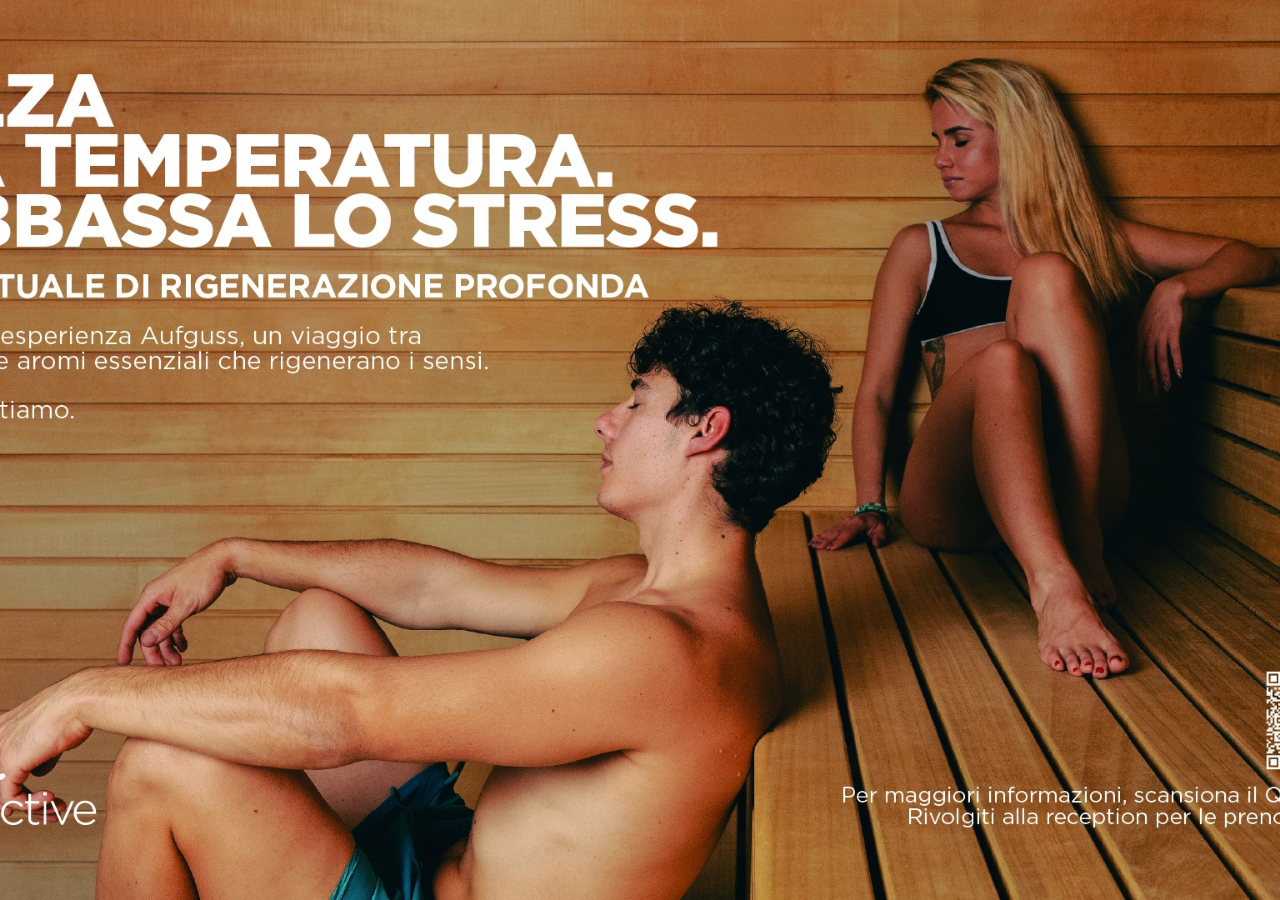
<file: index - Copia.html>
<!doctype html>
<html lang="it">
<head>
<meta charset="utf-8">
<meta name="viewport" content="width=device-width, initial-scale=1">
<title>Rituali Benessere | VTV</title>
<style>
@font-face{
  font-family:'Gotham';
  src:url('./Gotham-Bold.otf') format('opentype');
  font-weight:700;
  font-style:normal;
  font-display:swap;
}
:root{
  --red:#c60024;
  --red-dark:#ab001f;
  --cream:#f7ede4;
  --cream-2:#f2e6da;
  --border:#b47a41;
  --brown:#7f3f1c;
}
*{box-sizing:border-box}
html,body{margin:0;width:100%;height:100%;overflow:hidden;background:#1f0b03;font-family:Gotham,Arial,sans-serif}
#stage{position:absolute;left:50%;top:50%;width:1920px;height:1080px;transform:translate(-50%,-50%) scale(var(--scale,1));transform-origin:center center;overflow:hidden;background:#2b0d01}
.slide{position:absolute;inset:0;opacity:0;visibility:hidden;transition:opacity .35s ease, visibility 0s linear .35s}
.slide.active{opacity:1;visibility:visible;transition:opacity .35s ease}
.full-image{width:100%;height:100%;display:block;object-fit:cover}

/* background slides based directly on the approved graphics */
#slide-program{background:url('assets/sfondi-rituali.png') center center / cover no-repeat}
#slide-calendar{background:url('assets/sfondo-calendario.png') center center / cover no-repeat}

/* discreet masks only to remove the old logo residue */
.logo-mask{position:absolute;left:0;bottom:0;pointer-events:none}
#slide-program .logo-mask{width:355px;height:175px;background:linear-gradient(140deg,#efcdab 0 18%,#d66f25 28%,#cc6622 58%,#c15e1f 100%);clip-path:polygon(0 28%,34% 28%,62% 0,100% 0,100% 100%,0 100%);opacity:.97}
#slide-calendar .logo-mask{width:325px;height:190px;background:linear-gradient(140deg,#efc999 0 18%,#b35b21 28%,#7f3c17 58%,#6d3112 100%);clip-path:polygon(0 28%,38% 28%,65% 0,100% 0,100% 100%,0 100%);opacity:.97}

/* PROGRAMMA */
.program-date{position:absolute;left:68px;top:496px;width:590px;height:160px;border-radius:23px;background:linear-gradient(120deg,var(--red-dark),var(--red));display:flex;align-items:center;gap:26px;padding:18px 28px;color:#fff;box-shadow:0 8px 18px rgba(0,0,0,.12)}
.program-date svg{width:84px;height:84px;flex:0 0 84px;stroke:#fff;stroke-width:4.8;fill:none;stroke-linecap:round;stroke-linejoin:round}
#event-date{display:block;white-space:pre-line;font-size:46px;line-height:1.02;letter-spacing:-1px}

.program-booking{position:absolute;left:67px;top:701px;width:591px;height:132px;border:4px solid #fff;border-radius:24px;background:rgba(255,255,255,.03);display:flex;align-items:center;gap:25px;padding:14px 28px;color:#fff}
.program-booking svg{width:84px;height:84px;flex:0 0 84px;stroke:#fff;stroke-width:4.4;fill:none;stroke-linecap:round;stroke-linejoin:round}
#booking-info{display:block;white-space:pre-line;font-size:31px;line-height:1.1;letter-spacing:-.4px}

.program-table{position:absolute;left:709px;top:74px;width:1110px;height:785px;border-radius:30px;overflow:hidden;background:var(--cream);box-shadow:0 8px 16px rgba(0,0,0,.08)}
.program-head{height:72px;background:linear-gradient(90deg,var(--red-dark),var(--red));color:#fff;display:grid;grid-template-columns:170px 84px 1fr 300px;align-items:center;padding:0 24px;font-size:34px;letter-spacing:-.6px}
.program-head .c-time{grid-column:1}
.program-head .c-name{grid-column:3}
.program-head .c-last{grid-column:4;text-align:center}
.program-body{height:calc(100% - 72px);display:flex;flex-direction:column}
.program-row{flex:1;display:grid;grid-template-columns:170px 84px 1fr 300px;align-items:center;padding:0 24px;border-bottom:2px solid rgba(255,255,255,.95);background:#f7ede4;color:#0d0d0d}
.program-row:nth-child(even){background:#f2e7dc}
.program-row:last-child{border-bottom:0}
/* Ogni riga compare nel proprio spazio: nessun movimento della tabella. */
.program-row.play{animation:ritualReveal .34s ease-out both}
@keyframes ritualReveal{from{opacity:0;transform:translateY(-12px)}to{opacity:1;transform:translateY(0)}}
.p-time{font-size:35px;letter-spacing:-.8px}
.p-icon{display:flex;align-items:center;justify-content:center}
.p-icon svg{width:48px;height:48px;fill:none;stroke:#111;stroke-width:3.2;stroke-linecap:round;stroke-linejoin:round}
.p-icon.hot svg{stroke:#111}
.p-name{font-size:29px;line-height:1.05;letter-spacing:-.8px;padding-right:8px}
.p-last{justify-self:center;width:282px;min-height:49px;border-radius:28px;border:2px solid var(--border);display:flex;align-items:center;justify-content:center;text-align:center;padding:6px 10px;background:#f5e6d4;color:#1b130d;font-size:23px;line-height:1.05;letter-spacing:-.5px}
.p-last.status.programma{background:#f5e6d4;color:#5d3826;border-color:#b9824f}
.p-last.status.corso{background:#b80021;color:#fff;border-color:#b80021}
.p-last.status.concluso{background:#6d6763;color:#fff;border-color:#6d6763}

/* CALENDARIO */
.calendar-panel{position:absolute;left:740px;top:64px;width:1125px;height:848px;border-radius:46px;border:3px solid rgba(245,214,173,.95);background:linear-gradient(90deg,rgba(125,60,25,.92),rgba(145,73,31,.92));padding:20px 34px 18px;display:flex;flex-direction:column;box-shadow:none}
.calendar-row{flex:1;display:grid;grid-template-columns:210px 1fr;align-items:center;gap:38px;border-bottom:1px solid rgba(226,183,135,.45);padding:0 6px;opacity:0;transform:translateY(-12px)}
.calendar-row:last-child{border-bottom:0}
.calendar-row.play{animation:fadeDown .28s ease-out both}
.calendar-tile{width:198px;height:124px;border-radius:26px;background:#efd5aa;color:#190f09;display:flex;flex-direction:column;align-items:center;justify-content:center;line-height:1}
.calendar-row:first-child .calendar-tile{background:linear-gradient(180deg,var(--red-dark),var(--red));color:#fff;border:3px solid rgba(255,244,227,.95)}
.calendar-day{font-size:72px;letter-spacing:-1px}
.calendar-month{font-size:33px;letter-spacing:-.6px;margin-top:2px}
.calendar-text{display:flex;flex-direction:column;gap:4px}
.calendar-weekday{font-size:64px;line-height:1;letter-spacing:-1.2px;color:#fff}
.calendar-full{font-size:41px;line-height:1.05;letter-spacing:-.6px;color:#fff;font-family:Arial,Helvetica,sans-serif}
@keyframes fadeDown{from{opacity:0;transform:translateY(-12px)}to{opacity:1;transform:translateY(0)}}

.empty{display:flex;align-items:center;justify-content:center;height:100%;text-align:center;padding:24px;color:#3d2618;font-size:34px;line-height:1.1}
.empty.white{color:#fff}

@media (prefers-reduced-motion: reduce){
  .slide{transition:none}
  .calendar-row.play,.program-row.play{animation:none;opacity:1;transform:none}
}

/* === DEFINITIVE STYLES: FOREGROUND UI IS INDEPENDENT OF PHOTOS === */
#slide-program,#slide-calendar{overflow:hidden}
.program-left{position:absolute;left:72px;top:104px;width:586px;color:white;text-shadow:0 2px 8px rgba(82,26,4,.13)}
.program-heading{font:700 84px/.94 Gotham,Arial,sans-serif;letter-spacing:-2.4px}
.program-subheading{margin-top:38px;font:700 36px/1.14 Gotham,Arial,sans-serif;letter-spacing:.3px}
.program-line{width:155px;height:4px;margin-top:38px;background:#fff}
.program-separator{position:absolute;left:685px;top:106px;width:3px;height:745px;background:rgba(255,255,255,.92)}
.program-date{left:70px;top:503px;width:582px;height:154px;background:#b80020;border-radius:25px;gap:23px;padding:14px 23px}
.program-date svg{height:78px;width:78px;flex-basis:78px}
#event-date{font:700 42px/1.08 Gotham,Arial,sans-serif;letter-spacing:-1.2px}
.program-booking{left:70px;top:706px;width:582px;height:127px;border:3px solid #fff;border-radius:23px;background:rgba(140,59,15,.04);gap:20px;padding:12px 23px}
.program-booking svg{width:74px;height:74px;flex-basis:74px}
#booking-info{font:700 29px/1.08 Gotham,Arial,sans-serif}
.program-table{left:730px;top:99px;width:1137px;height:772px;background:#f7eae0;border:2px solid #f5e9dd;border-radius:28px;box-shadow:0 10px 24px rgba(66,20,4,.11)}
.program-head{height:68px;grid-template-columns:164px 74px minmax(0,1fr) 290px;padding:0 22px;font-size:31px}
.program-body{height:calc(100% - 68px)}
.program-row{grid-template-columns:164px 74px minmax(0,1fr) 290px;padding:0 22px}
.p-time{font-size:33px}
.p-icon svg{width:45px;height:45px}
.p-name{font-size:26px;letter-spacing:-.65px;line-height:1.06}
.p-last{width:270px;min-height:47px;font-size:23px}
#slide-calendar:before{content:'';position:absolute;inset:0;background:linear-gradient(90deg,rgba(24,34,41,.44) 0%,rgba(45,48,55,.39) 40%,rgba(34,41,48,.38) 100%);pointer-events:none}
/* La prima riga e l'ultima riga di testo coincidono con i bordi della tabella. */
.calendar-left{position:absolute;left:109px;top:102px;width:555px;height:814px;display:flex;flex-direction:column;justify-content:space-between;align-items:stretch;color:#fff;text-align:left;text-shadow:0 2px 7px rgba(11,20,25,.2)}
.calendar-title{font:700 78px/.98 Gotham,Arial,sans-serif;letter-spacing:-2.2px}
.calendar-rule{width:505px;height:3px;flex:none;background:#fff;margin:0}
.calendar-description{max-width:525px;font:700 29px/1.27 Gotham,Arial,sans-serif;letter-spacing:0;text-align:left;margin:0;color:#fff}
.calendar-rule-secondary{width:505px;height:3px;flex:none;background:#fff;margin:0}
.calendar-subtitle{font:700 55px/1.08 Gotham,Arial,sans-serif;text-align:left;letter-spacing:-1px}
.calendar-separator{position:absolute;left:708px;top:94px;width:3px;height:854px;background:rgba(255,255,255,.88)}
.calendar-panel{left:760px;top:102px;width:1085px;height:814px;border-radius:47px;border:3px solid #f5e0c8;background:rgba(56,60,63,.76);box-shadow:0 13px 38px rgba(20,24,27,.16);padding:19px 31px 18px}
.calendar-row{grid-template-columns:187px minmax(0,1fr);gap:26px;padding:0 8px;border-bottom:1px solid rgba(255,255,255,.24)}
.calendar-tile{width:174px;height:123px;border-radius:25px;background:#f4e4d3}
.calendar-day{font-size:67px}
.calendar-month{font-size:29px}
.calendar-weekday{font-size:57px}
.calendar-full{font:700 34px/1.07 Gotham,Arial,sans-serif;letter-spacing:-.6px}

/* Titoli e messaggio della terza slide: impostazione fedele al cartello marketing. */
.calendar-left{top:100px;height:817px;justify-content:space-between}
.calendar-title{font:700 57px/.94 Gotham,Arial,sans-serif;letter-spacing:-1.7px}
.calendar-intro{font:700 27px/1.16 Gotham,Arial,sans-serif;letter-spacing:-.55px;color:#fff}
.calendar-description{font:700 23px/1.25 Gotham,Arial,sans-serif;letter-spacing:-.25px;max-width:510px}
.calendar-invitation{font:700 22px/1.17 Gotham,Arial,sans-serif;margin:0;color:#fff}
.calendar-subtitle{font:700 27px/1 Gotham,Arial,sans-serif;letter-spacing:-.5px;white-space:nowrap}
.calendar-rule,.calendar-rule-secondary{width:505px}

/* NOVEMBRE 2026 — programma a cinque colonne: location sempre visibile */
.program-head,.program-row{grid-template-columns:135px 62px minmax(0,1fr) 205px 213px !important;padding-left:17px !important;padding-right:17px !important}
.program-head .c-time{grid-column:1}
.program-head .c-name{grid-column:3}
.program-head .c-last{grid-column:5;text-align:center}
.p-time{font-size:31px !important}
.p-name{font-size:23px !important;line-height:1.06 !important}
.p-icon svg{width:42px !important;height:42px !important}
.p-countdown{font:700 21px/1.04 Gotham,Arial,sans-serif;color:#8c421e;text-align:center;white-space:nowrap}
.p-countdown.running{color:#b80021}
.p-countdown.finished{color:#77706c}
.p-last{width:200px !important;min-height:44px !important;font-size:19px !important;padding:5px 6px !important}
.program-row{transform:none !important;opacity:1}
.program-row .row-content{display:contents}
.program-row.play .p-time,.program-row.play .p-icon,.program-row.play .p-name,.program-row.play .p-countdown,.program-row.play .p-last{animation:ritualFade .32s ease-out both;animation-delay:var(--reveal-delay,0s)}
@keyframes ritualFade{from{opacity:0;transform:translateY(-10px)}to{opacity:1;transform:translateY(0)}}
/* 16:9: riempimento con object-fit cover, senza fasce scure sulla TV */
#slide-marketing img{object-fit:cover}
#slide-program{background-image:url('./assets/sfondi-rituali.png') !important;background-position:center !important;background-size:cover !important}
#slide-calendar{background-image:url('./assets/sfondo-calendario.png') !important;background-position:center !important;background-size:cover !important}
#slide-program,#slide-calendar{font-family:Gotham,Arial,sans-serif}
.calendar-description,.calendar-full,.calendar-invitation{font-family:Gotham,Arial,sans-serif !important}
@media(prefers-reduced-motion:reduce){.program-row.play .p-time,.program-row.play .p-icon,.program-row.play .p-name,.program-row.play .p-countdown,.program-row.play .p-last{animation:none}}

/* Data invariata, con etichetta supplementare solamente nel giorno dell’evento */
.date-stack{display:flex;flex-direction:column;justify-content:center;align-items:flex-start;text-align:left;min-width:0;flex:1}
#event-date{display:block;text-align:left !important;align-self:flex-start;width:100%}
#event-tag{display:none;color:#fff;font:700 21px/1.25 Gotham,Arial,sans-serif;letter-spacing:.3px;margin-bottom:5px}
#event-tag:not(:empty){display:block}
#event-tag:not(:empty)+#event-date{font-size:38px}

/* SLIDE 3 — revisione leggibilità VTV: non riguarda le slide 1 e 2 */
#slide-calendar .calendar-left{left:135px;top:112px;width:665px;height:750px;justify-content:space-between;gap:12px}
#slide-calendar .calendar-title{font:700 68px/.99 Gotham,Arial,sans-serif;letter-spacing:-1.5px}
#slide-calendar .calendar-rule{width:625px;height:3px}
#slide-calendar .calendar-intro{font:700 39px/1.12 Gotham,Arial,sans-serif;letter-spacing:-.7px}
#slide-calendar .calendar-description{font:700 36px/1.2 Gotham,Arial,sans-serif;max-width:635px;letter-spacing:-.35px;margin:0}
#slide-calendar .calendar-invitation{font:700 36px/1.18 Gotham,Arial,sans-serif;margin:0}
#slide-calendar .calendar-rule-secondary{display:none}
#slide-calendar .calendar-separator{left:845px;top:112px;height:750px;width:3px}
/* L'altezza del riquadro dipende dal numero effettivo di appuntamenti: niente righe giganti se sono soltanto tre. */
#slide-calendar .calendar-panel{left:963px;top:calc(50% - 35px);transform:translateY(-50%);width:790px;height:auto;max-height:660px;min-height:0;padding:23px 30px 20px;border-radius:43px;border:3px solid rgba(255,244,231,.94);background:rgba(48,50,52,.89);box-shadow:0 12px 32px rgba(0,0,0,.13)}
#slide-calendar .calendar-subtitle{font:700 34px/1.1 Gotham,Arial,sans-serif;letter-spacing:-.5px;color:#fff;white-space:nowrap;text-align:left;flex:none;padding-bottom:17px;border-bottom:2px solid rgba(255,255,255,.85)}
#slide-calendar .calendar-dates{display:flex;flex-direction:column;flex:none;min-height:0}
#slide-calendar .calendar-row{flex:none;height:123px;grid-template-columns:125px minmax(0,1fr);gap:25px;padding:0 4px;min-height:0;border-bottom:1px solid rgba(255,255,255,.32)}
#slide-calendar .calendar-row:last-child{border-bottom:0}
#slide-calendar .calendar-tile{width:115px;height:93px;border-radius:19px;background:#f5e5d5}
#slide-calendar .calendar-row:first-child .calendar-tile{border:2px solid #fff;background:#bd0025;color:#fff}
#slide-calendar .calendar-day{font:700 57px/.95 Gotham,Arial,sans-serif;letter-spacing:-1px}
#slide-calendar .calendar-month{font:700 24px/1 Gotham,Arial,sans-serif;margin-top:3px}
#slide-calendar .calendar-text{min-width:0;gap:7px}
#slide-calendar .calendar-weekday{font:700 25px/1 Gotham,Arial,sans-serif;letter-spacing:0}
#slide-calendar .calendar-full{font:700 36px/1.1 Gotham,Arial,sans-serif;letter-spacing:-.8px;text-transform:uppercase;white-space:nowrap}
</style>
</head>
<body>
<main id="stage" aria-label="Rituali Benessere - VTV">
  <section class="slide active" id="slide-marketing">
    <img class="full-image" src="cartello.jpg" alt="Cartello marketing ufficiale">
  </section>

  <section class="slide" id="slide-program">
    <div class="program-left">
      <div class="program-heading">RITUALI<br>BENESSERE</div>
      <div class="program-subheading">UN VIAGGIO TRA VAPORE<br>E AROMI ESSENZIALI<br>CHE RIGENERANO I SENSI.</div>
      <div class="program-line"></div>
    </div>
    <div class="program-separator"></div>
    <div class="program-date">
      <svg viewBox="0 0 80 80" aria-hidden="true"><rect x="12" y="17" width="56" height="53" rx="7"/><path d="M12 33h56M27 7v20M53 7v20"/></svg>
      <div class="date-stack"><span id="event-tag" aria-live="polite"></span><span id="event-date">PROSSIMO EVENTO</span></div>
    </div>
    <div class="program-booking">
      <svg viewBox="0 0 80 80" aria-hidden="true"><circle cx="40" cy="20" r="12"/><path d="M13 69V55c0-13 12-21 27-21s27 8 27 21v14z"/></svg>
      <span id="booking-info">PRENOTAZIONI APERTE IN RECEPTION</span>
    </div>

    <div class="program-table">
      <div class="program-head">
        <span class="c-time">ORARIO</span>
        <span class="c-name">RITUALE</span>
        <span class="c-last" aria-hidden="true"></span>
      </div>
      <div class="program-body" id="program-rows"></div>
    </div>

  </section>

  <section class="slide" id="slide-calendar">
    <div class="calendar-left">
      <div class="calendar-title">ALZA LA<br>TEMPERATURA.<br>ABBASSA LO<br>STRESS.</div>
      <div class="calendar-rule"></div>
      <div class="calendar-intro">UN RITUALE DI<br>RIGENERAZIONE PROFONDA</div>
      <p class="calendar-description">Scopri l’esperienza Aufguss, un viaggio tra vapore e aromi essenziali che rigenerano i sensi.</p>
      <p class="calendar-invitation">Ti aspettiamo.</p>

    </div>
    <div class="calendar-separator"></div>
    <div class="calendar-panel"><div class="calendar-subtitle">PROSSIMI APPUNTAMENTI</div><div class="calendar-dates" id="calendar-rows"></div></div>

  </section>
</main>

<script>
(()=>{'use strict';
// Google Sheets collegato al documento esistente, scheda Rituali (gid specifico).
// Il documento deve consentire la lettura pubblica o essere pubblicato sul web.
// Il Foglio1 delle News non viene letto né modificato.
const CONFIG={sheetId:'1scvqeVh8AE5XT-RN7b3vnmB6aiioYqNAXcPiBWTydVU',sheetGid:'519917730',sheetName:'Rituali',refreshMs:60000,slideTimes:[10000,15000,10000]};
const demo=new URLSearchParams(location.search).has('demo');
const standardDemo=[
['10:30','Scrub viso e corpo Frutti Rossi','Bagno Turco',10],
['11:30','Maschera viso','Infrared',10],
['12:30','Aufguss balsamico','Sauna',10],
['13:15','Maschera viso','Infrared',10],
['14:00','Maschera viso','Area esterna',10],
['15:45','Aufguss balsamico','Sauna',10],
['16:30','Maschera viso','Area esterna',10],
['17:15','Savonage con sapone nero marocchino','Bagno Turco',10],
['18:00','Maschera viso','Infrared',10],
['19:15','Aufguss balsamico','Sauna',10]
].map(([time,name,area,duration],i)=>({id:'r'+i,time,name,area,duration}));
let DATA={program:demo?standardDemo:[],events:[]};
const $=s=>document.querySelector(s);
function esc(s){return String(s??'').replace(/[&<>"']/g,c=>({'&':'&amp;','<':'&lt;','>':'&gt;','"':'&quot;',"'":'&#39;'}[c]))}
function localDate(s){const m=/^(\d{4})-(\d\d)-(\d\d)$/.exec(String(s||''));if(!m)return null;const d=new Date(+m[1],+m[2]-1,+m[3],12);return (d.getFullYear()===+m[1]&&d.getMonth()===+m[2]-1&&d.getDate()===+m[3])?d:null}
function iso(d){return `${d.getFullYear()}-${String(d.getMonth()+1).padStart(2,'0')}-${String(d.getDate()).padStart(2,'0')}`}
function formatDate(s,opts){const d=localDate(s);return d?d.toLocaleDateString('it-IT',opts):''}
function nowRome(){const p=new Intl.DateTimeFormat('en-GB',{timeZone:'Europe/Rome',year:'numeric',month:'2-digit',day:'2-digit',hour:'2-digit',minute:'2-digit',hourCycle:'h23'}).formatToParts(new Date());const v=x=>p.find(e=>e.type===x)?.value;return{date:`${v('year')}-${v('month')}-${v('day')}`,minute:+v('hour')*60+(+v('minute'))}}
function getUpcoming(){const today=nowRome().date;return DATA.events.filter(e=>e.date>=today&&localDate(e.date)).slice().sort((a,b)=>a.date.localeCompare(b.date))}
function asTime(raw,formatted){let t=String(formatted||raw||'').trim();const m=t.match(/^(\d{1,2}):(\d\d)/);if(m)return `${m[1].padStart(2,'0')}:${m[2]}`;if(typeof raw==='number'&&raw>=0&&raw<1){let n=Math.round(raw*1440);return `${String(Math.floor(n/60)%24).padStart(2,'0')}:${String(n%60).padStart(2,'0')}`}if(/^Date\(/.test(t)){let a=t.match(/Date\([^,]+,[^,]+,[^,]+,(\d+),(\d+)/);if(a)return `${a[1].padStart(2,'0')}:${a[2].padStart(2,'0')}`}return ''}
function asDate(raw,formatted){
 // Supporta le date Google Sheets sia come Date(anno,mese,giorno), sia come
 // date formattate in italiano, seriali numerici e date con nome del mese.
 const values=[raw,formatted].filter(v=>v!==null&&v!==undefined);
 const months={gennaio:1,gen:1,febbraio:2,feb:2,marzo:3,mar:3,aprile:4,apr:4,maggio:5,mag:5,giugno:6,giu:6,luglio:7,lug:7,agosto:8,ago:8,settembre:9,set:9,ottobre:10,ott:10,novembre:11,nov:11,dicembre:12,dic:12};
 const build=(y,m,d)=>{const v=`${String(y).padStart(4,'0')}-${String(m).padStart(2,'0')}-${String(d).padStart(2,'0')}`;return localDate(v)?v:null};
 for(const value of values){
   if(typeof value==='number'&&Number.isFinite(value)&&value>30000&&value<100000){const date=new Date(Date.UTC(1899,11,30)+Math.floor(value)*86400000);const v=date.toISOString().slice(0,10);if(localDate(v))return v}
   const s=String(value).trim();let m;
   m=s.match(/^Date\(\s*(\d{4})\s*,\s*(\d{1,2})\s*,\s*(\d{1,2})/);
   if(m){const v=build(+m[1],+m[2]+1,+m[3]);if(v)return v}
   m=s.match(/^(\d{4})[-/](\d{1,2})[-/](\d{1,2})(?:[ T].*)?$/);
   if(m){const v=build(+m[1],+m[2],+m[3]);if(v)return v}
   m=s.match(/^(\d{1,2})[./-](\d{1,2})[./-](\d{2}|\d{4})(?:\s.*)?$/);
   if(m){const y=+m[3]<100?2000+(+m[3]):+m[3];const v=build(y,+m[2],+m[1]);if(v)return v}
   m=s.toLowerCase().replace(/,/g,' ').match(/^(?:[a-zà-ù]+\s+)?(\d{1,2})\s+([a-zà-ù]+)\.?\s+(\d{4})$/i);
   if(m&&months[m[2]]){const v=build(+m[3],months[m[2]],+m[1]);if(v)return v}
 }
 return null;
}
// Google Visualization JSONP evita dipendenze da un database e permette lettura su GitHub Pages.
// Foglio Rituali: A=orario B=rituale C=location D=durata; F=data evento (G/H opzionali).
async function readGoogleSheet(){
 if(!CONFIG.sheetId)return;
 const callback='ritualiSheet_'+Date.now();
 await new Promise((resolve,reject)=>{
   const tag=document.createElement('script');let timer;
   const clean=()=>{clearTimeout(timer);tag.remove();delete window[callback]};
   window[callback]=res=>{try{
     if(!res?.table?.rows)throw Error('Google Sheet non disponibile o non pubblicato');
     let program=[],events=[];
     for(const row of res.table.rows){
       const cs=row.c||[];
       const value=i=>cs[i]?.v;
       const form=i=>cs[i]?.f;
       const time=asTime(value(0),form(0));
       const name=String(form(1)||value(1)||'').trim();
       const area=String(form(2)||value(2)||'').trim();
       const duration=parseInt(form(3)||value(3),10)||10;
       if(time&&name&&area)program.push({time,name,area,duration});
       const date=asDate(value(5),form(5));
       if(date)events.push({date});
     }
     if(!program.length&&!events.length)throw Error('Nessun dato valido nella scheda Rituali');
     DATA={program:program.length?program:DATA.program,events:[...new Map(events.map(x=>[x.date,x])).values()]};
     clean();resolve();
   }catch(err){clean();reject(err)}};
   tag.onerror=()=>{clean();reject(Error('Impossibile leggere Google Sheets'))};
   timer=setTimeout(()=>{clean();reject(Error('Timeout Google Sheets'))},12000);
   const tqx=encodeURIComponent(`out:json;responseHandler:${callback}`);
   tag.src=`https://docs.google.com/spreadsheets/d/${encodeURIComponent(CONFIG.sheetId)}/gviz/tq?tqx=${tqx}&gid=${encodeURIComponent(CONFIG.sheetGid)}&headers=0&_=${Date.now()}`;
   document.head.appendChild(tag);
 });
}
function bookingFrom(date){let d=localDate(date);if(!d)return '';d.setDate(d.getDate()-7);return iso(d)}
function icon(area,name){
 const a=String(area||'').toLowerCase(),n=String(name||'').toLowerCase();
 // Simboli monocromatici approvati: Scrub (granelli), Maschera (goccia e onde),
 // Aufguss (vapore e gocce), Savonage (tre bollicine).
 const svg=(body)=>`<svg viewBox="0 0 60 60" aria-hidden="true" focusable="false">${body}</svg>`;
 if(n.includes('scrub'))return svg('<g fill="#111" stroke="none"><circle cx="30" cy="8" r="2.2"/><circle cx="20" cy="18" r="2.2"/><circle cx="39" cy="18" r="2.2"/><circle cx="11" cy="29" r="2.3"/><circle cx="27" cy="27" r="2.6"/><circle cx="47" cy="29" r="2.2"/><circle cx="18" cy="39" r="2.3"/><circle cx="37" cy="38" r="2.5"/><circle cx="7" cy="48" r="2"/><circle cx="30" cy="49" r="2.4"/><circle cx="52" cy="49" r="2"/></g>');
 if(n.includes('maschera')||n.includes('viso'))return svg('<path d="M30 7C25 16 18 23 18 32a12 12 0 0 0 24 0c0-9-7-16-12-25Z"/><path d="M11 44c8 9 30 9 38 0M6 51c12 11 36 11 48 0"/>');
 if(n.includes('aufguss')||n.includes('sauna')||n.includes('detox'))return svg('<path d="M14 5C6 15 21 20 14 29M30 3c-10 13 9 17 0 29M46 5c-8 10 7 15 0 24"/><path d="M14 39c-3 4-5 7-5 9a5 5 0 0 0 10 0c0-2-2-5-5-9ZM30 35c-3 5-6 9-6 12a6 6 0 0 0 12 0c0-3-3-7-6-12ZM46 39c-3 4-5 7-5 9a5 5 0 0 0 10 0c0-2-2-5-5-9Z"/>');
 if(n.includes('savonage')||n.includes('sapone'))return svg('<circle cx="23" cy="36" r="17"/><circle cx="46" cy="37" r="8"/><circle cx="43" cy="13" r="6"/><path d="M13 30c1-5 5-8 9-9M41 35l3-2M40 11l2-1"/>');
 // Ripiego sulle location solo per rituali senza una categoria nel nome.
 if(a.includes('infra'))return svg('<path d="M30 7C25 16 18 23 18 32a12 12 0 0 0 24 0c0-9-7-16-12-25Z"/><path d="M11 44c8 9 30 9 38 0M6 51c12 11 36 11 48 0"/>');
 if(a.includes('sauna'))return svg('<path d="M14 6C5 18 23 25 14 39M30 5C18 20 42 26 30 41M46 6C36 20 53 26 45 39"/>');
 return svg('<circle cx="30" cy="30" r="17"/><path d="M30 18v24M18 30h24"/>');
}
function calcStatus(row,minutes){const m=String(row.time).match(/^(\d\d):(\d\d)$/);if(!m)return {text:'',cls:''};let start=+m[1]*60+(+m[2]);const duration=Number(row.duration)||10;
 if(minutes<start){const diff=start-minutes;const h=Math.floor(diff/60),m=diff%60;return{text:h?`TRA ${h} H${m?' '+m+' MIN':''}`:`TRA ${m} MIN`,cls:''}};
 if(minutes<start+duration)return{text:'IN CORSO',cls:'running'};
 return{text:'CONCLUSO',cls:'finished'};
}
let lastKey='',currentSlide=0;
function updateCountdown(rows,isToday,minute){
 $('#program-rows').querySelectorAll('.p-countdown').forEach((el,i)=>{
 const status=isToday?calcStatus(rows[i],minute):{text:'',cls:''};
 el.textContent=status.text;el.className='p-countdown '+status.cls;
 });
}
function renderProgram(force=false){
 const next=getUpcoming()[0];const now=nowRome();let rows=DATA.program.slice().sort((a,b)=>a.time.localeCompare(b.time));
 const key=JSON.stringify([next?.date,now.date,rows]);
 if(!force&&key===lastKey){updateCountdown(rows,next?.date===now.date,now.minute);return}
 lastKey=key;
 $('#event-date').textContent=next?`${formatDate(next.date,{weekday:'long'}).toUpperCase()}\n${formatDate(next.date,{day:'numeric',month:'long',year:'numeric'}).toUpperCase()}`:'PROSSIMO\nEVENTO';
 $('#booking-info').textContent=!next?'CALENDARIO\nIN AGGIORNAMENTO':now.date<bookingFrom(next.date)?`PRENOTAZIONI APERTE\nDAL ${formatDate(bookingFrom(next.date),{day:'numeric',month:'long'}).toUpperCase()}`:'PRENOTAZIONI APERTE\nIN RECEPTION';
 const today=next?.date===now.date;
 if(today){$('#event-tag').textContent='';$('#event-date').textContent='IN PROGRAMMA\nOGGI';}else{$('#event-tag').textContent='';}
 $('#program-rows').innerHTML=rows.length?rows.map((r,i)=>{const st=today?calcStatus(r,now.minute):{text:'',cls:''};const area=String(r.area||'');
 return `<div class="program-row play" style="--reveal-delay:${.15+i*.12}s"><span class="p-time">${esc(r.time)}</span><span class="p-icon ${String(r.name).toLowerCase().includes('aufguss')?'hot':''}">${icon(area,r.name)}</span><span class="p-name">${esc(r.name)}</span><span class="p-countdown ${st.cls}">${esc(st.text)}</span><span class="p-last">${esc(area)}</span></div>`}).join(''):'<div class="empty">Programma in aggiornamento</div>';
}
function renderCalendar(){const today=nowRome().date;const events=DATA.events.filter(e=>e.date>today&&localDate(e.date)).slice().sort((a,b)=>a.date.localeCompare(b.date)).slice(0,4);
 $('#calendar-rows').innerHTML=events.length?events.map(e=>{let d=localDate(e.date);return `<div class="calendar-row"><div class="calendar-tile"><div class="calendar-day">${d.getDate()}</div><div class="calendar-month">${esc(formatDate(e.date,{month:'short'}).replace('.','').toUpperCase())}</div></div><div class="calendar-text"><div class="calendar-weekday">${esc(formatDate(e.date,{weekday:'long'}).toUpperCase())}</div><div class="calendar-full">${esc(formatDate(e.date,{day:'numeric',month:'long',year:'numeric'}))}</div></div></div>`}).join(''):'<div class="empty white">Nuove date in aggiornamento</div>';
 $('#calendar-rows').querySelectorAll('.calendar-row').forEach((r,i)=>{r.style.animationDelay=`${.15+i*.15}s`;r.classList.remove('play');void r.offsetWidth;r.classList.add('play')});
}
const slides=['#slide-marketing','#slide-program','#slide-calendar'].map(s=>$(s));
function show(i){currentSlide=i;slides.forEach((s,j)=>s.classList.toggle('active',j===i));if(i===1)renderProgram(true);if(i===2)renderCalendar()}
function resize(){document.documentElement.style.setProperty('--scale',Math.max(innerWidth/1920,innerHeight/1080))}addEventListener('resize',resize);resize();
if(demo){const d=localDate(nowRome().date);d.setDate(d.getDate()+7);DATA.events=[0,21,42,63,84].map(x=>{let dd=new Date(d);dd.setDate(dd.getDate()+x);return {date:iso(dd)}})}
async function updateData(){if(demo)return;try{await readGoogleSheet();if(currentSlide===1)renderProgram(true);if(currentSlide===2)renderCalendar()}catch(err){console.warn(err.message)}}
updateData();show(0);
let lastSwitch=Date.now();setInterval(()=>{let time=Date.now();if(time-lastSwitch>=CONFIG.slideTimes[currentSlide]){lastSwitch=time;show((currentSlide+1)%3)}else if(currentSlide===1)renderProgram()},1000);
setInterval(updateData,CONFIG.refreshMs);
})();
</script>
</body>
</html>
</file>
